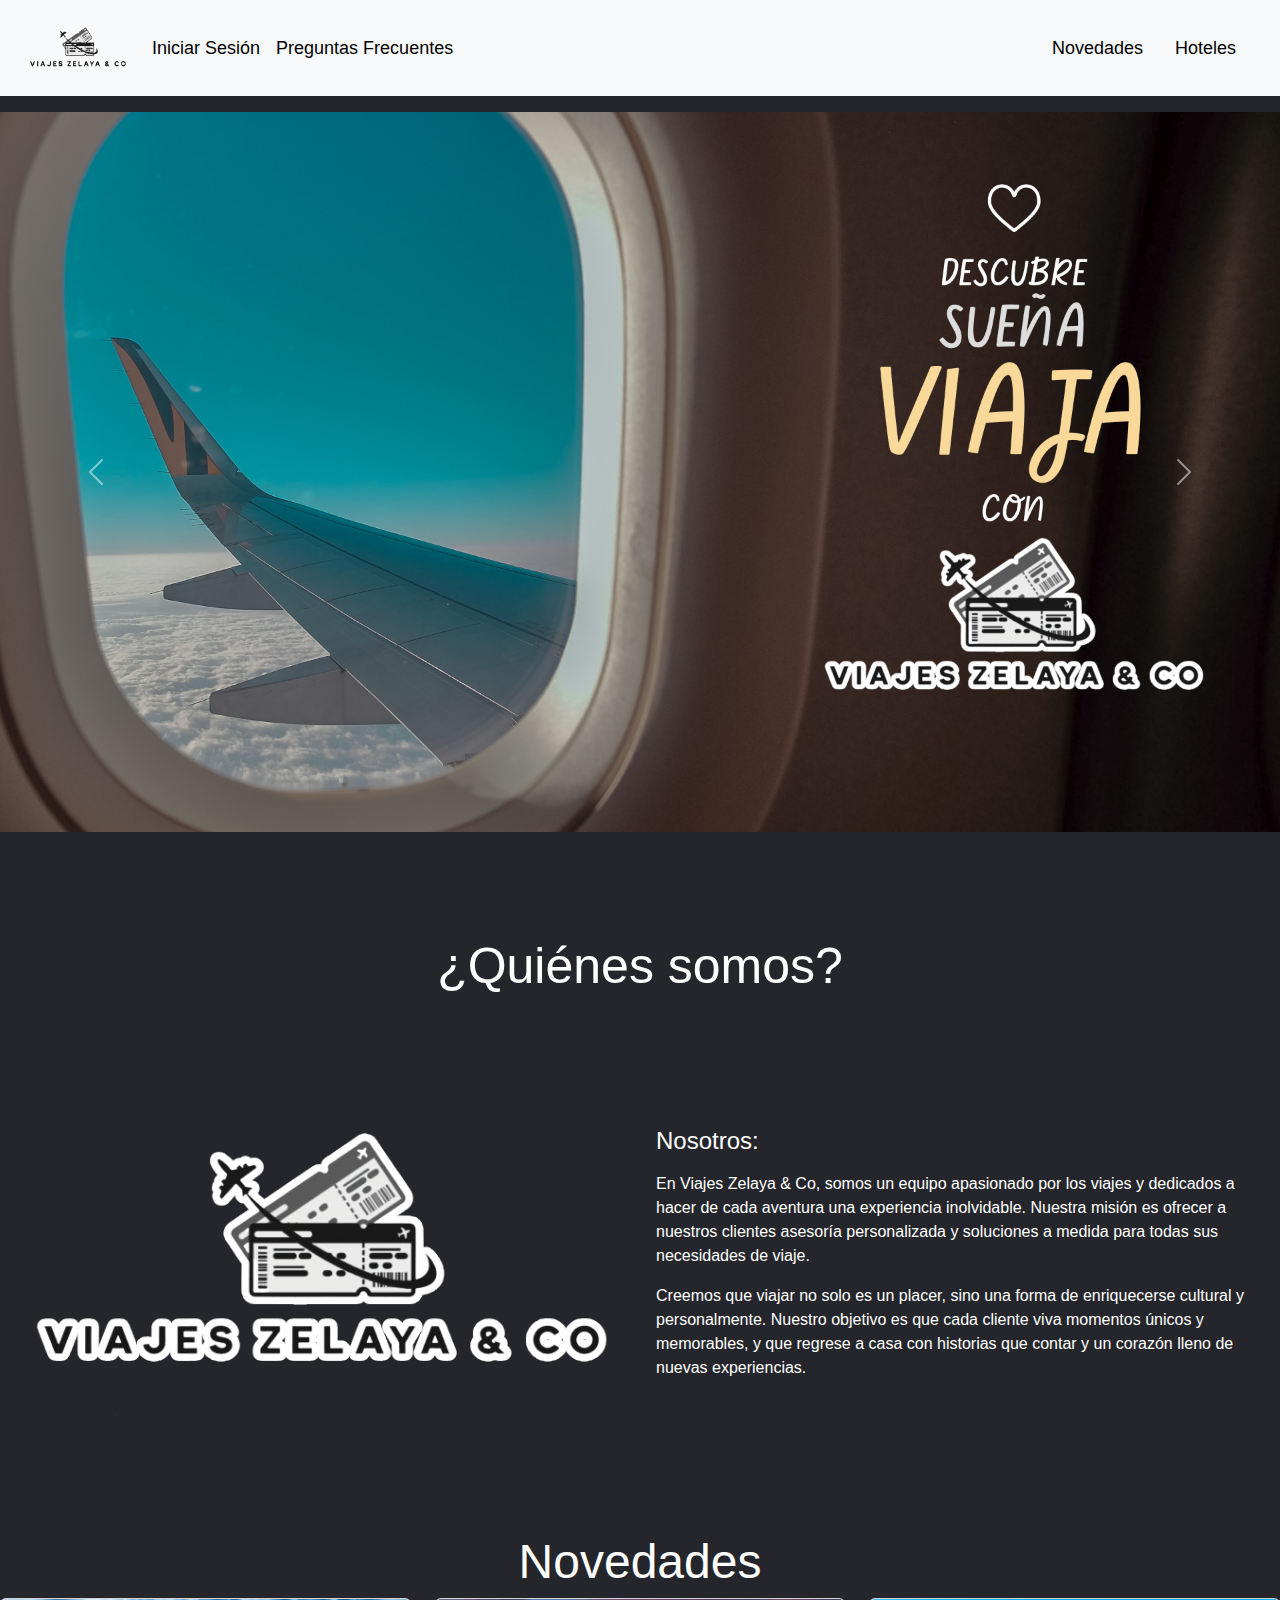
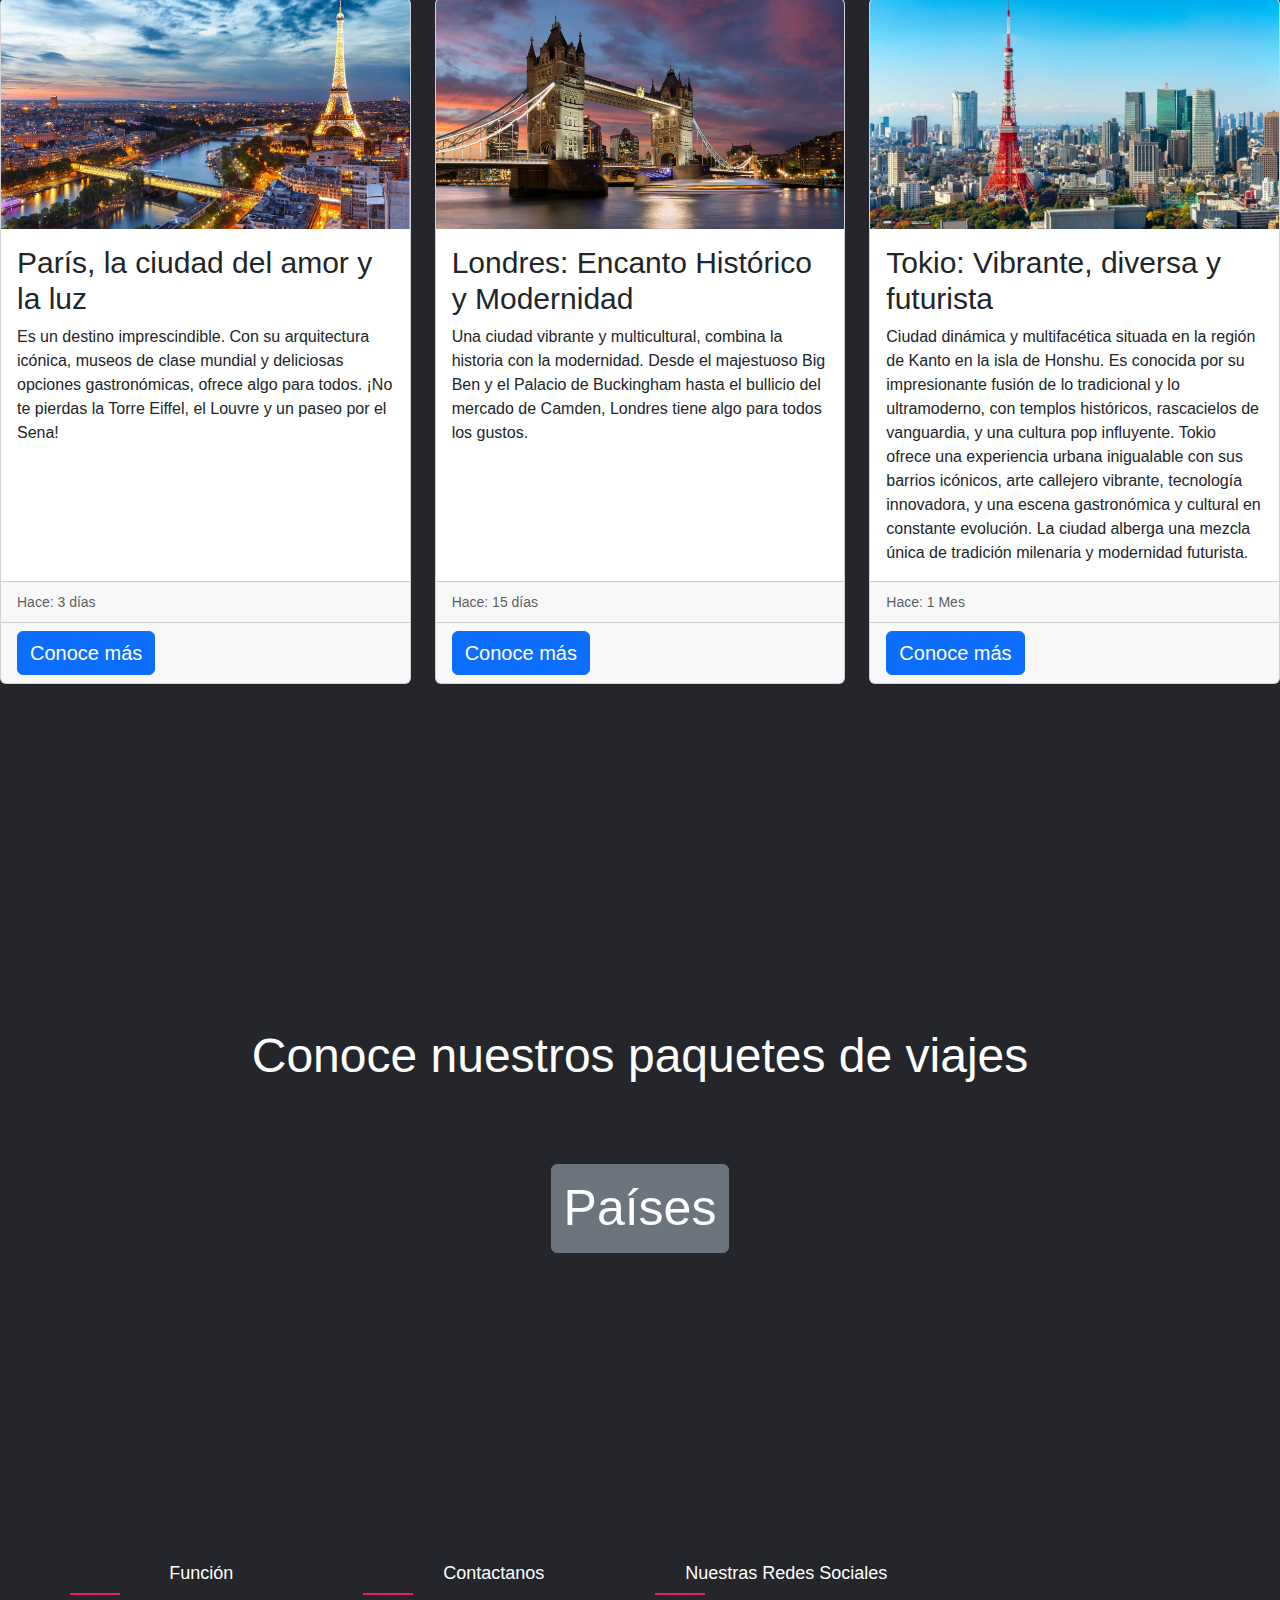
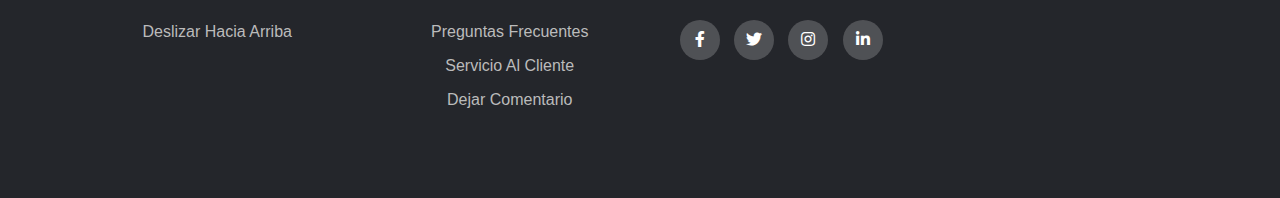
<file: index.html>
<!doctype html>
<html lang="en">

<head>
    <meta charset="utf-8">
    <meta name="viewport" content="width=device-width, initial-scale=1">
    <title>Página Principal</title>
    <link href="https://cdn.jsdelivr.net/npm/bootstrap@5.3.3/dist/css/bootstrap.min.css" rel="stylesheet"
        integrity="sha384-QWTKZyjpPEjISv5WaRU9OFeRpok6YctnYmDr5pNlyT2bRjXh0JMhjY6hW+ALEwIH" crossorigin="anonymous">
    <link rel="stylesheet" href="styles/styleindex.css">
    <link rel="stylesheet" type="text/css"
        href="https://cdnjs.cloudflare.com/ajax/libs/font-awesome/5.15.1/css/all.min.css">
    <link rel="shortcut icon" href="assets/icono/casa.ico" />
</head>

<body>
    <!-- Navbar -->
    <nav id="navbar-example2" class="navbar navbar-expand-lg navbar-custom bg-body-tertiary px-3 mb-3">
        <div class="container-fluid">
            <a class="navbar-brand" href="index.html"><img src="assets/logoayco.png" alt="Logo"
                    height="70px" width="100px"></a>
            <button class="navbar-toggler" type="button" data-bs-toggle="collapse"
                data-bs-target="#navbarSupportedContent" aria-controls="navbarSupportedContent" aria-expanded="false"
                aria-label="Toggle navigation">
                <span class="navbar-toggler-icon"></span>
            </button>
            <div class="collapse navbar-collapse" id="navbarSupportedContent">
                <ul class="navbar-nav me-auto mb-2 mb-lg-0">
                    <li class="nav-item">
                        <a class="nav-link active" aria-current="page"
                            href="formulario.html">Iniciar Sesión</a>
                    </li>
                    <li class="nav-item">
                        <a class="nav-link active" aria-current="page"
                            href="preguntas.html">Preguntas Frecuentes</a>
                    </li>
                </ul>
            </div>
            <ul class="nav nav-pills">
                <li class="nav-item">
                    <a class="nav-link" href="#noticias-section">Novedades</a>
                </li>
                <li class="nav-item">
                    <a class="nav-link" href="eleccion.html">Hoteles</a>
                </li>
            </ul>
        </div>
    </nav>

    <!-- Carousel -->
    <div id="carouselExampleAutoplaying" class="carousel slide" data-bs-ride="carousel" data-bs-interval="3000">
        <div class="carousel-inner">
            <div class="carousel-item active">
                <img src="assets/Descubre.png" class="d-block w-100" alt="...">
            </div>
            <div class="carousel-item">
                <img src="assets/PCMC.png" class="d-block w-100" alt="...">
            </div>
            <div class="carousel-item">
                <a href="https://lamochilaalhombro.com/que-ver-en-londres-en-3-dias/">
                    <img src="assets/Portada-Facebook.png" class="d-block w-100" alt="...">
                </a>
            </div>
        </div>
        <button class="carousel-control-prev" type="button" data-bs-target="#carouselExampleAutoplaying"
            data-bs-slide="prev">
            <span class="carousel-control-prev-icon" aria-hidden="true"></span>
            <span class="visually-hidden">Previous</span>
        </button>
        <button class="carousel-control-next" type="button" data-bs-target="#carouselExampleAutoplaying"
            data-bs-slide="next">
            <span class="carousel-control-next-icon" aria-hidden="true"></span>
            <span class="visually-hidden">Next</span>
        </button>
    </div>
    <br>
    <br>
    <br>

    <section class="container-fluid bg-color-azul p-3" id="nosotros">

        <h4 class="text-white text-center p-3">
            <div class="Quienes">¿Quiénes somos? </div>
        </h4>

        <hr class="hrblanco">

        <div class="row  align-items-center">
            <div class="col-12 col-lg-6">
                <img src="assets/logoayco - copia.png" class="img-fluid p-3" alt="nosotros">
            </div>
            <div class="col-12 col-lg-6 text-white p-3">
                <h4 class="my-3">
                    Nosotros:
                </h4>
                <p>
                    En Viajes Zelaya & Co, somos un equipo apasionado por los viajes y dedicados a hacer de cada
                    aventura una experiencia inolvidable. Nuestra misión es ofrecer a nuestros clientes asesoría
                    personalizada y soluciones a medida para todas sus necesidades de viaje.
                </p>

                <p>
                    Creemos que viajar no solo es un placer, sino una forma de enriquecerse cultural y personalmente.
                    Nuestro objetivo es que cada cliente viva momentos únicos y memorables, y que regrese a casa con
                    historias que contar y un corazón lleno de nuevas experiencias.
                </p>

            </div>
        </div>
    </section>

    <!-- Mensaje en pantalla-Novedades -->
    <center>
        <div id="noticias-section">
            <br><br>
            <p1>Novedades</p1>
        </div>
    </center>


    <!-- Cards de ciudades -->
    <div class="row row-cols-1 row-cols-md-3 g-4">
        <div class="col">
            <div class="card h-100">
                <img src="assets/paris.png" class="card-img-top" alt="...">
                <div class="card-body">
                    <h5 class="card-title">París, la ciudad del amor y la luz</h5>
                    <p class="card-text">Es un destino imprescindible. Con su arquitectura icónica, museos de clase
                        mundial y deliciosas opciones gastronómicas, ofrece algo para todos. ¡No te pierdas la Torre
                        Eiffel, el Louvre y un paseo por el Sena!</p>
                </div>
                <div class="card-footer">
                    <small class="text-body-secondary">Hace: 3 días</small>
                </div>
                <div class="card-footer">
                    <a href="https://parisjetaime.com/spa/" class="btn btn-primary">Conoce más</a>
                </div>
            </div>
        </div>

        <div class="col">
            <div class="card h-100">
                <img src="assets/londres.png" class="card-img-top" alt="...">
                <div class="card-body">
                    <h5 class="card-title">Londres: Encanto Histórico y Modernidad</h5>
                    <p class="card-text">Una ciudad vibrante y multicultural, combina la historia con la modernidad.
                        Desde el majestuoso Big Ben y el Palacio de Buckingham hasta el bullicio del mercado de Camden,
                        Londres tiene algo para todos los gustos.</p>
                </div>
                <div class="card-footer">
                    <small class="text-body-secondary">Hace: 15 días</small>
                </div>
                <div class="card-footer">
                    <a href="https://www.visitlondon.com/es" class="btn btn-primary">Conoce más</a>
                </div>
            </div>
        </div>

        <div class="col">
            <div class="card h-100">
                <img src="assets/japon.png" class="card-img-top" alt="...">
                <div class="card-body">
                    <h5 class="card-title">Tokio: Vibrante, diversa y futurista</h5>
                    <p class="card-text">Ciudad dinámica y multifacética situada en la región de Kanto en la isla de
                        Honshu. Es conocida por su impresionante fusión de lo tradicional y lo ultramoderno, con templos
                        históricos, rascacielos de vanguardia, y una cultura pop influyente. Tokio ofrece una
                        experiencia urbana inigualable con sus barrios icónicos, arte callejero vibrante, tecnología
                        innovadora, y una escena gastronómica y cultural en constante evolución. La ciudad alberga una
                        mezcla única de tradición milenaria y modernidad futurista.</p>
                </div>
                <div class="card-footer">
                    <small class="text-body-secondary">Hace: 1 Mes</small>
                </div>
                <div class="card-footer">
                    <a href="https://www.gotokyo.org/es/plan/tokyo-outline/index.html" class="btn btn-primary">Conoce más</a>
                </div>
            </div>
        </div>
    </div>

    <br><br><br><br><br><br><br>

    <!-- Mensaje en pantalla-Hoteles -->
    <div id="hoteles-section"></div>
    <br><br><br><br><br><br><br>
    <center>
        <p1></p1>
    </center>
    <center>


        <center>
            <p1>Conoce nuestros paquetes de viajes</p1>
            <br><br>
            <br><br>
            <a class="btn btn-secondary custom-button2" href="eleccion.html"
                role="button">Países</a>
        </center>

<br><br><br><br><br><br><br><br><br><br>

    <!-- Footer -->
    <footer class="footer">
        <div class="container">
            <div class="row">
                <div class="footer-col">
                    <h4>Función</h4>
                    <ul>
                        <li><a href="#">Deslizar hacia Arriba</a></li>
                    </ul>
                </div>
                <div class="footer-col">
                    <h4>Contactanos</h4>
                    <ul>
                        <li><a href="preguntas.html">Preguntas Frecuentes</a></li>
                        <li><a href="salcliente.html">Servicio al Cliente</a></li>
                        <li><a href="comentario.html">Dejar comentario</a></li>
                    </ul>
                </div>
                <div class="footer-col">
                    <h4>Nuestras Redes Sociales</h4>
                    <div class="social-links">
                        <a href="https://www.facebook.com/?locale=es_LA"><i class="fab fa-facebook-f"></i></a>
                        <a href="https://x.com/?lang=es"><i class="fab fa-twitter"></i></a>
                        <a href="https://www.instagram.com/"><i class="fab fa-instagram"></i></a>
                        <a href="https://es.linkedin.com/"><i class="fab fa-linkedin-in"></i></a>
                    </div>
                </div>
            </div>
        </div>
    </footer>

    <script src="https://cdn.jsdelivr.net/npm/bootstrap@5.3.3/dist/js/bootstrap.bundle.min.js"
        integrity="sha384-YvpcrYf0tY3lHB60NNkmXc5s9fDVZLESaAA55NDzOxhy9GkcIdslK1eN7N6jIeHz"
        crossorigin="anonymous"></script>
</body>

</html>
</file>
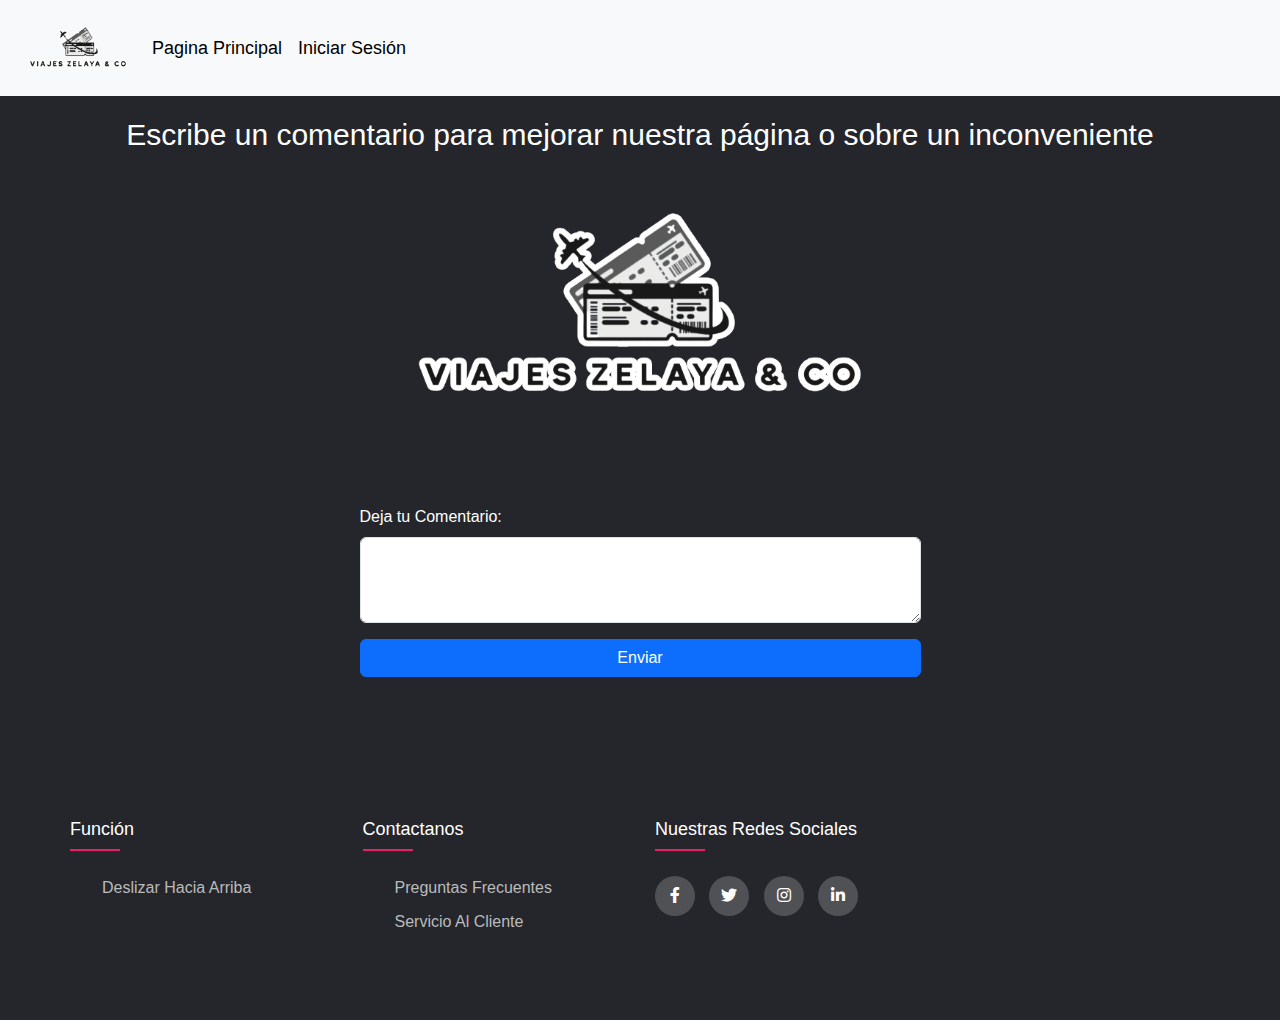
<file: comentario.html>
<!DOCTYPE html>
<html lang="en">

<head>
    <meta charset="UTF-8">
    <meta name="viewport" content="width=device-width, initial-scale=1.0">
    <title>Comentarios</title>
    <link href="https://cdn.jsdelivr.net/npm/bootstrap@5.3.0-alpha1/dist/css/bootstrap.min.css" rel="stylesheet">
    <link rel="stylesheet" href="styles/stylecomentario.css">
    <link rel="stylesheet" type="text/css"
        href="https://cdnjs.cloudflare.com/ajax/libs/font-awesome/5.15.1/css/all.min.css">
    <link rel="shortcut icon" href="assets/icono/comentario.ico" />
</head>

<body>
    <!-- Navbar -->
    <nav id="navbar-example2" class="navbar navbar-expand-lg navbar-custom bg-body-tertiary px-3 mb-3">
        <div class="container-fluid">
            <a class="navbar-brand" href="index.html"><img src="assets/logoayco.png" alt="Logo"
                    height="70px" width="100px"></a>
            <button class="navbar-toggler" type="button" data-bs-toggle="collapse"
                data-bs-target="#navbarSupportedContent" aria-controls="navbarSupportedContent" aria-expanded="false"
                aria-label="Toggle navigation">
                <span class="navbar-toggler-icon"></span>
            </button>
            <div class="collapse navbar-collapse" id="navbarSupportedContent">
                <ul class="navbar-nav me-auto mb-2 mb-lg-0">
                    <li class="nav-item">
                        <a class="nav-link active" aria-current="page" href="index.html">Pagina
                            Principal</a>
                    </li>
                    <li class="nav-item">
                        <a class="nav-link active" aria-current="page"
                            href="formulario.html">Iniciar Sesión</a>
                    </li>
                </ul>
            </div>
            <ul class="nav nav-pills">
            </ul>
        </div>
    </nav>

    <!-- Mensaje en Pantalla -->
    <center>
        <p2>Escribe un comentario para mejorar nuestra página o sobre un inconveniente</p2>
        <br>
        <img src="assets/logoayco.png" alt="" width="450px" height="300px">
    </center>

    <!-- Form -->
    <div class="container mt-5">
        <div class="row">
            <div class="col-md-6 offset-md-3">
                <form action="comentariof.html" method="get">
                    <div class="col-12">
                        <label for="message" class="form-label">Deja tu Comentario: <span
                                class="text-danger"></span></label>
                        <textarea class="form-control" id="message" name="message" rows="3" required></textarea>
                    </div>
                    <div class="col-12 mt-3">
                        <div class="d-grid">
                            <button class="btn btn-primary" type="submit">Enviar</button>
                        </div>
                    </div>
                </form>
            </div>
        </div>
    </div>
    <br><br><br>

    <!-- Footer -->
    <footer class="footer">
        <div class="container">
            <div class="row">
                <div class="footer-col">
                    <h4>Función</h4>
                    <ul>
                        <li><a href="#">Deslizar hacia Arriba</a></li>
                    </ul>
                </div>
                <div class="footer-col">
                    <h4>Contactanos</h4>
                    <ul>
                        <li><a href="preguntas.html">Preguntas Frecuentes</a></li>
                        <li><a href="contactanos.html">Servicio al Cliente</a></li>
                    </ul>
                </div>
                <div class="footer-col">
                    <h4>Nuestras redes Sociales</h4>
                    <div class="social-links">
                        <a href="https://www.facebook.com/?locale=es_LA"><i class="fab fa-facebook-f"></i></a>
                        <a href="https://x.com/?lang=es"><i class="fab fa-twitter"></i></a>
                        <a href="https://www.instagram.com/"><i class="fab fa-instagram"></i></a>
                        <a href="https://es.linkedin.com/"><i class="fab fa-linkedin-in"></i></a>
                    </div>
                </div>
            </div>
        </div>
    </footer>

    <script src="https://cdn.jsdelivr.net/npm/bootstrap@5.3.0-alpha1/dist/js/bootstrap.bundle.min.js"></script>
</body>

</html>
</file>
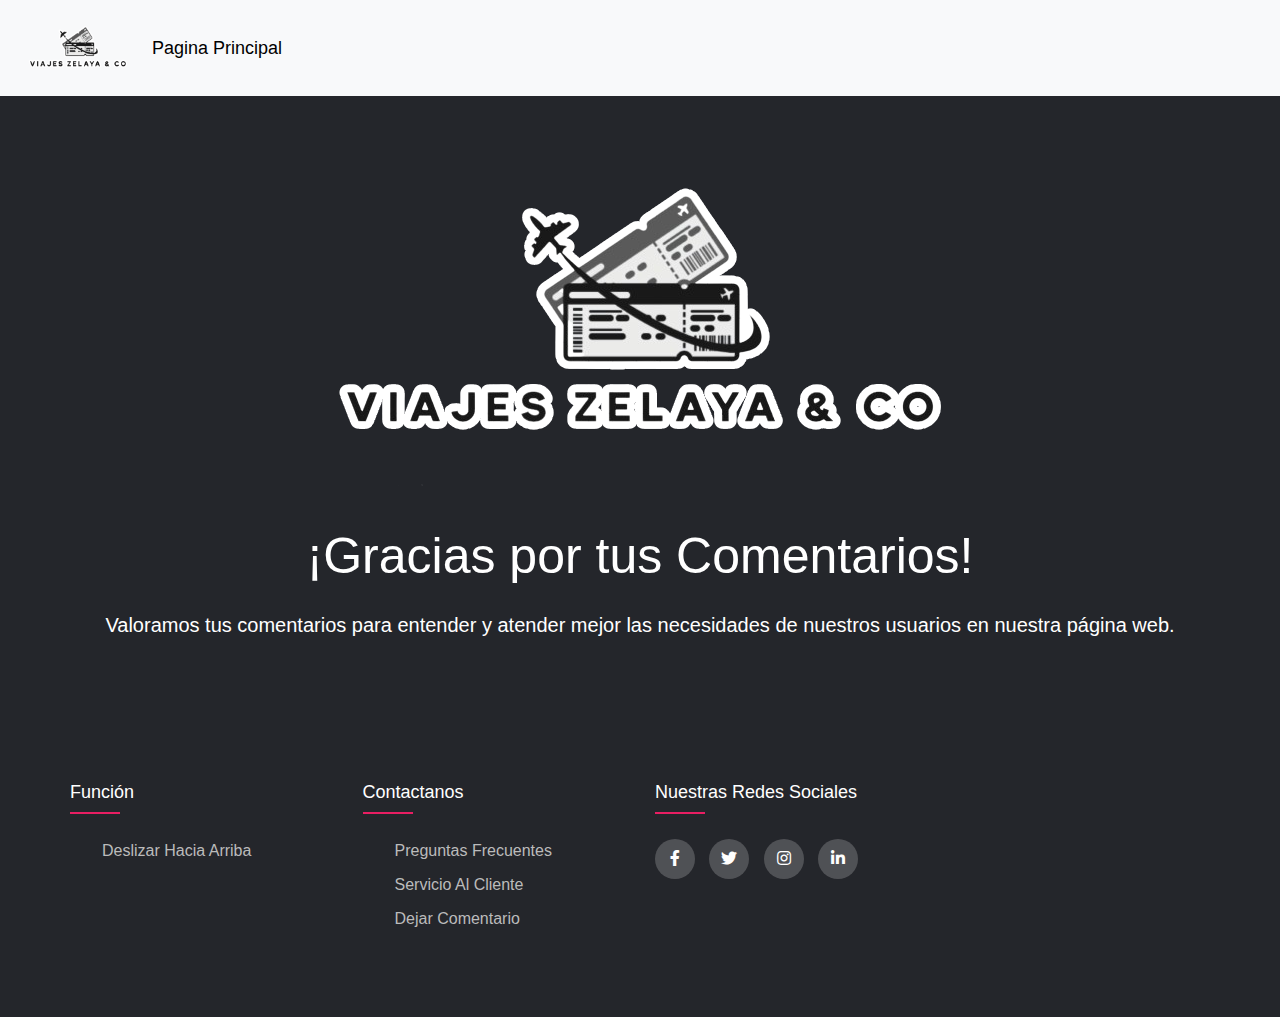
<file: comentariof.html>
<!DOCTYPE html>
<html lang="en">

<head>
    <meta charset="UTF-8">
    <meta name="viewport" content="width=device-width, initial-scale=1.0">
    <title>Gracias por tus Comentarios</title>
    <link href="https://cdn.jsdelivr.net/npm/bootstrap@5.3.0-alpha1/dist/css/bootstrap.min.css" rel="stylesheet">
    <link rel="stylesheet" href="styles/stylecomentariof.css">
    <link rel="stylesheet" type="text/css"
        href="https://cdnjs.cloudflare.com/ajax/libs/font-awesome/5.15.1/css/all.min.css">
    <link rel="shortcut icon" href="assets/icono/comentario.ico" />
</head>

<body>
    <!-- Navbar -->
    <nav id="navbar-example2" class="navbar navbar-expand-lg navbar-custom bg-body-tertiary px-3 mb-3">
        <div class="container-fluid">
            <a class="navbar-brand" href="index.html"><img src="assets/logoayco.png" alt="Logo"
                    height="70px" width="100px"></a>
            <button class="navbar-toggler" type="button" data-bs-toggle="collapse"
                data-bs-target="#navbarSupportedContent" aria-controls="navbarSupportedContent" aria-expanded="false"
                aria-label="Toggle navigation">
                <span class="navbar-toggler-icon"></span>
            </button>
            <div class="collapse navbar-collapse" id="navbarSupportedContent">
                <ul class="navbar-nav me-auto mb-2 mb-lg-0">
                    <li class="nav-item">
                        <a class="nav-link active" aria-current="page" href="index.html">Pagina
                            Principal</a>
                    </li>
                </ul>
            </div>
            <ul class="nav nav-pills">
            </ul>
        </div>
    </nav>
    <!-- Mensaje en pantalla -->
    <center>
        <img src="assets/logoayco.png" alt="">
    </center>
    <center>
        <p>¡Gracias por tus Comentarios!</p>
    </center>

    <center>
        <p2>Valoramos tus comentarios para entender y atender mejor las necesidades de nuestros usuarios en nuestra
            página web.</p2>
    </center>
    <br><br><br>

    <!-- Footer -->
    <footer class="footer">
        <div class="container">
            <div class="row">
                <div class="footer-col">
                    <h4>Función</h4>
                    <ul>
                        <li><a href="#">Deslizar hacia Arriba</a></li>
                    </ul>
                </div>
                <div class="footer-col">
                    <h4>Contactanos</h4>
                    <ul>
                        <li><a href="preguntas.html">Preguntas Frecuentes</a></li>
                        <li><a href="contactanos.html">Servicio al Cliente</a></li>
                        <li><a href="comentario.html">Dejar comentario</a></li>
                    </ul>
                </div>
                <div class="footer-col">
                    <h4>Nuestras Redes Sociales</h4>
                    <div class="social-links">
                        <a href="https://www.facebook.com/?locale=es_LA"><i class="fab fa-facebook-f"></i></a>
                        <a href="https://x.com/?lang=es"><i class="fab fa-twitter"></i></a>
                        <a href="https://www.instagram.com/"><i class="fab fa-instagram"></i></a>
                        <a href="https://es.linkedin.com/"><i class="fab fa-linkedin-in"></i></a>
                    </div>
                </div>
            </div>
        </div>
    </footer>

    <script src="https://cdn.jsdelivr.net/npm/bootstrap@5.3.0-alpha1/dist/js/bootstrap.bundle.min.js"></script>
</body>

</html>
</file>
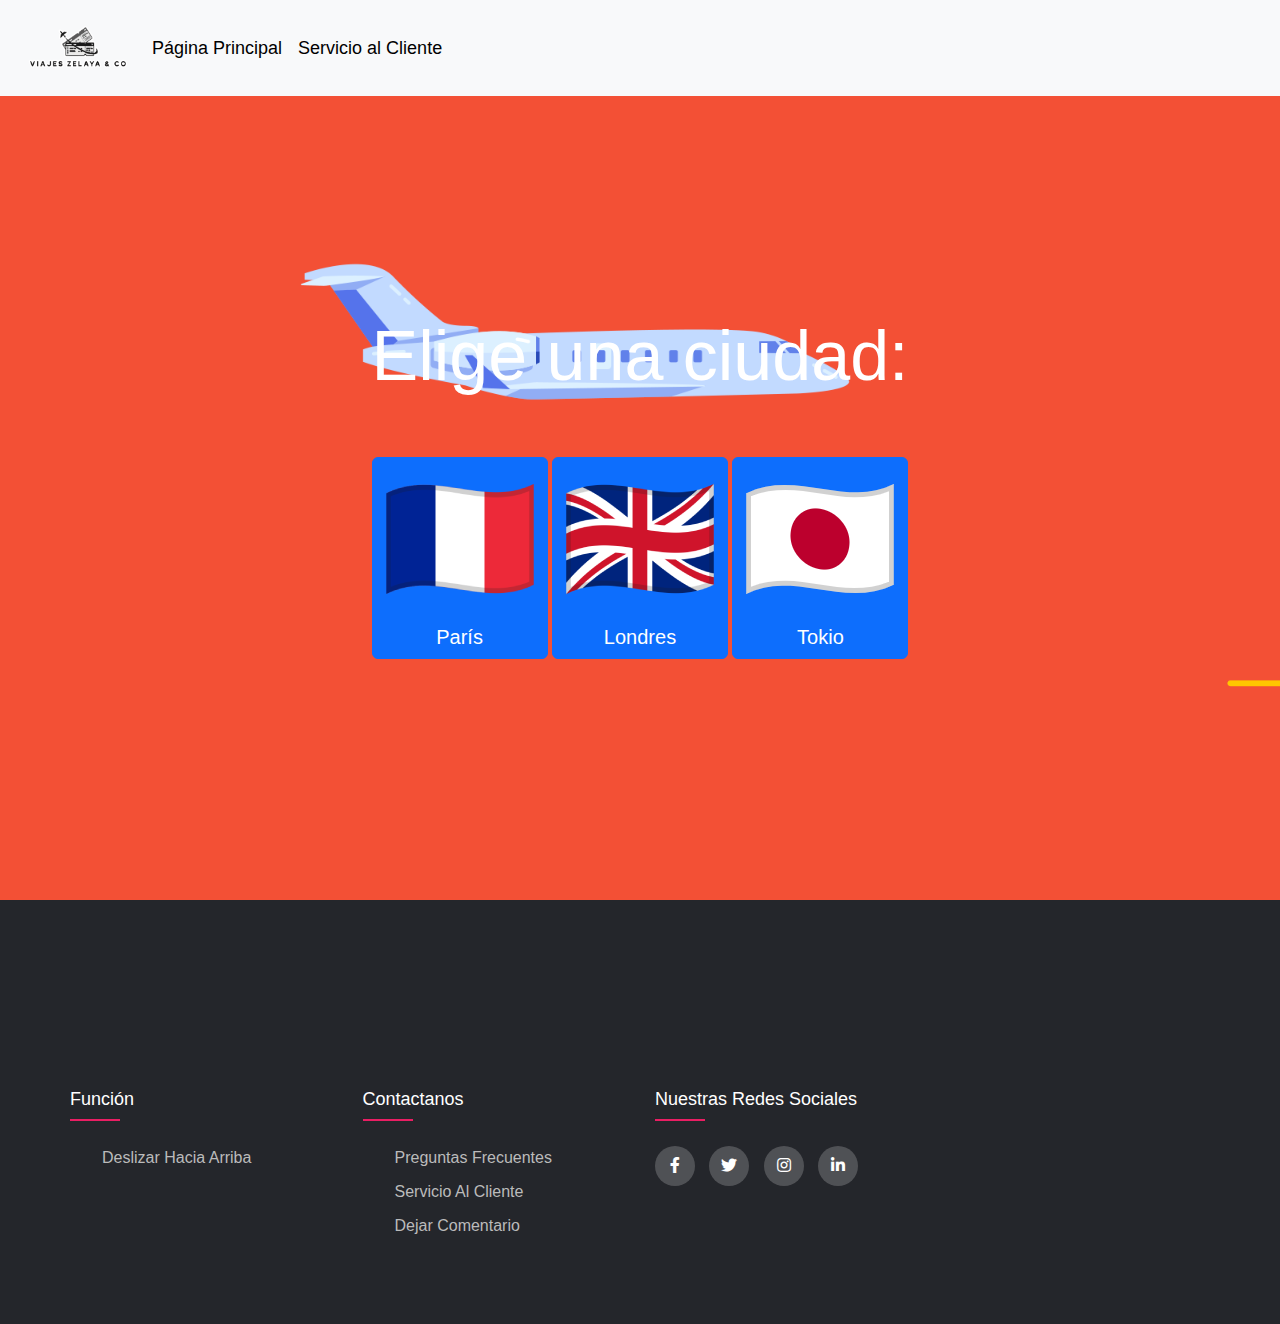
<file: eleccion.html>
<!doctype html>
<html lang="en">

<head>
    <meta charset="utf-8">
    <meta name="viewport" content="width=device-width, initial-scale=1">
    <title>Selección</title>
    <link href="https://cdn.jsdelivr.net/npm/bootstrap@5.3.3/dist/css/bootstrap.min.css" rel="stylesheet"
        integrity="sha384-QWTKZyjpPEjISv5WaRU9OFeRpok6YctnYmDr5pNlyT2bRjXh0JMhjY6hW+ALEwIH" crossorigin="anonymous">
    <link rel="stylesheet" href="styles/eleccion.css">
    <link rel="stylesheet" type="text/css"
        href="https://cdnjs.cloudflare.com/ajax/libs/font-awesome/5.15.1/css/all.min.css">
    <link rel="shortcut icon" href="assets/icono/mano.ico" />
</head>

<body>
    <!-- Navbar -->
    <nav id="navbar-example2" class="navbar navbar-expand-lg navbar-custom bg-body-tertiary px-3 mb-3">
        <div class="container-fluid">
            <a class="navbar-brand" href="index.html"><img src="assets/logoayco.png" alt="Logo"
                    height="70px" width="100px"></a>
            <button class="navbar-toggler" type="button" data-bs-toggle="collapse"
                data-bs-target="#navbarSupportedContent" aria-controls="navbarSupportedContent" aria-expanded="false"
                aria-label="Toggle navigation">
                <span class="navbar-toggler-icon"></span>
            </button>
            <div class="collapse navbar-collapse" id="navbarSupportedContent">
                <ul class="navbar-nav me-auto mb-2 mb-lg-0">
                    <li class="nav-item">
                        <a class="nav-link active" aria-current="page"
                            href="index.html">Página Principal</a>
                    </li>
                    <li class="nav-item">
                        <a class="nav-link active" aria-current="page"
                            href="salcliente.html">Servicio al Cliente</a>
                    </li>
                </ul>
            </div>
            
        </div>
    </nav>
<br><br><br><br><br><br><br><br>
    <center>
    <center>
        <p5>Elige una ciudad:</p5>
    </center>
    <br>
    <br>
    <!-- Botones de hoteles -->
    <a class="btn btn-primary" href="francia.html" role="button">
        <img src="assets/banderas/francia (1).png" alt="">
        <div class="mt-2">París</div>
    </a>
    <a class="btn btn-primary" href="londres.html" role="button">
        <img src="assets/banderas/reino.png" alt="">
        <div class="mt-2">Londres</div>
    </a>
    <a class="btn btn-primary" href="japon.html" role="button">
        <img src="assets/banderas/japon.png" alt="">
        <div class="mt-2">Tokio</div>
    </a>
</center>
<br><br><br><br><br><br><br><br><br><br><br><br><br><br><br>

    
    <!-- Footer -->
    <footer class="footer">
        <div class="container">
            <div class="row">
                <div class="footer-col">
                    <h4>Función</h4>
                    <ul>
                        <li><a href="#">Deslizar hacia Arriba</a></li>
                    </ul>
                </div>
                <div class="footer-col">
                    <h4>Contactanos</h4>
                    <ul>
                        <li><a href="preguntas.html">Preguntas Frecuentes</a></li>
                        <li><a href="salcliente.html">Servicio al Cliente</a></li>
                        <li><a href="comentario.html">Dejar comentario</a></li>
                    </ul>
                </div>
                <div class="footer-col">
                    <h4>Nuestras Redes Sociales</h4>
                    <div class="social-links">
                        <a href="https://www.facebook.com/?locale=es_LA"><i class="fab fa-facebook-f"></i></a>
                        <a href="https://x.com/?lang=es"><i class="fab fa-twitter"></i></a>
                        <a href="https://www.instagram.com/"><i class="fab fa-instagram"></i></a>
                        <a href="https://es.linkedin.com/"><i class="fab fa-linkedin-in"></i></a>
                    </div>
                </div>
            </div>
        </div>
    </footer>

    <script src="https://cdn.jsdelivr.net/npm/bootstrap@5.3.3/dist/js/bootstrap.bundle.min.js"
        integrity="sha384-YvpcrYf0tY3lHB60NNkmXc5s9fDVZLESaAA55NDzOxhy9GkcIdslK1eN7N6jIeHz"
        crossorigin="anonymous"></script>
</body>

</html>
</file>
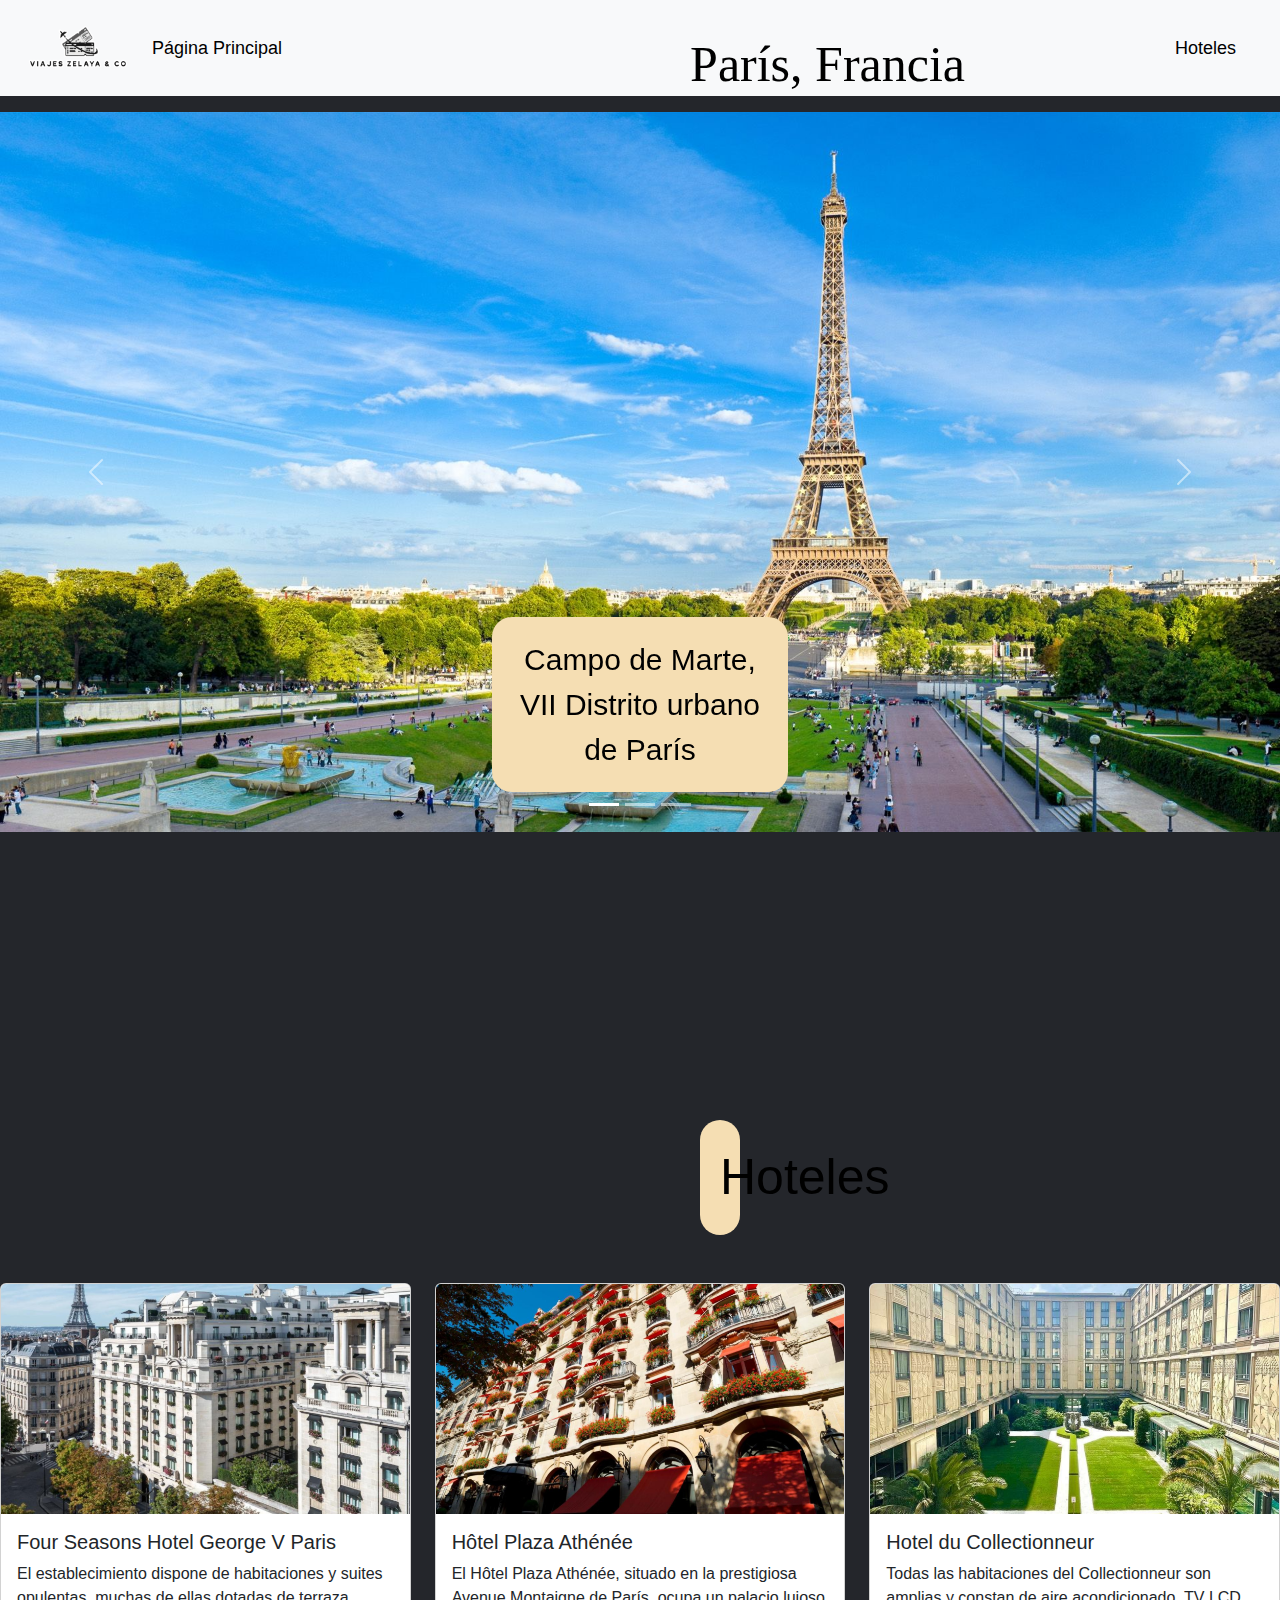
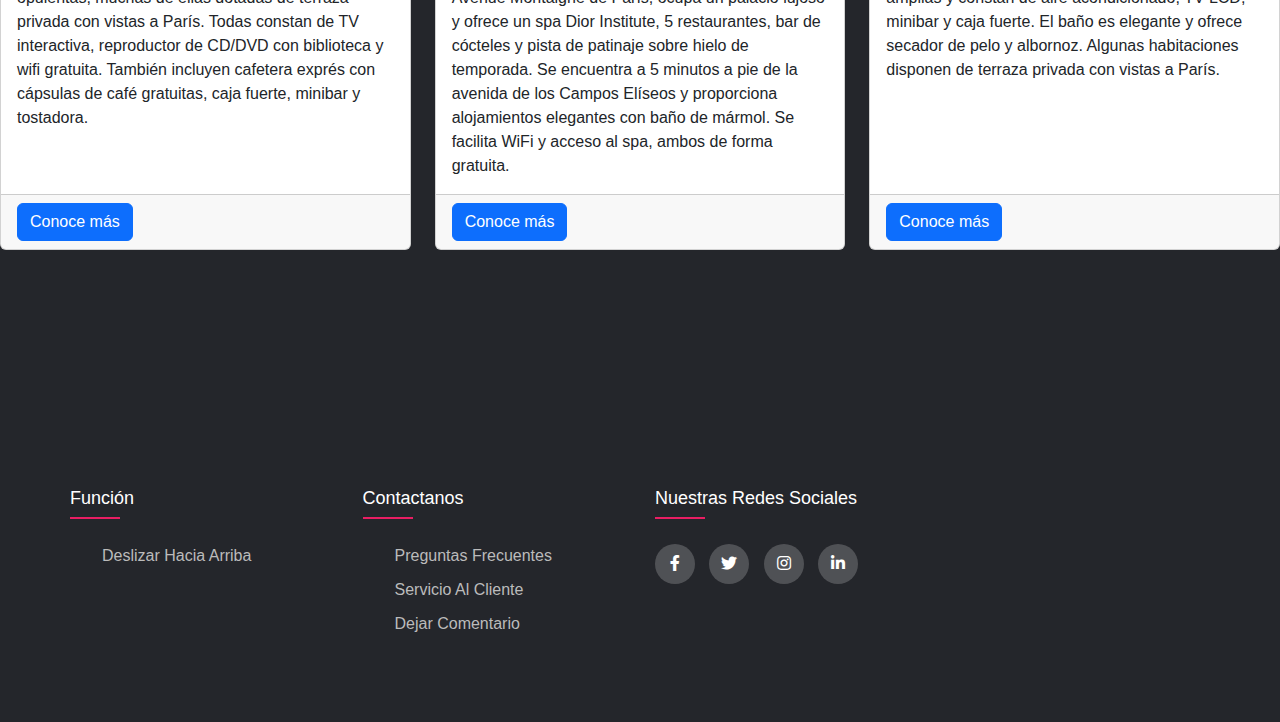
<file: francia.html>
<!DOCTYPE html>
<html lang="en">

<head>
    <meta charset="UTF-8">
    <meta name="viewport" content="width=device-width, initial-scale=1.0">
    <title>Francia</title>
    <link href="https://cdn.jsdelivr.net/npm/bootstrap@5.3.0-alpha1/dist/css/bootstrap.min.css" rel="stylesheet">
    <link rel="stylesheet" type="text/css"
        href="https://cdnjs.cloudflare.com/ajax/libs/font-awesome/5.15.1/css/all.min.css">
    <link rel="stylesheet" href="styles/francia.css">
    <link rel="shortcut icon" href="assets/icono/francia.ico" />
</head>

<body>
    <!-- Navbar -->
    <nav id="navbar-example2" class="navbar navbar-expand-lg navbar-custom bg-body-tertiary px-3 mb-3">
        <div class="container-fluid">
            <a class="navbar-brand" href="index.html"><img src="assets/logoayco.png" alt="Logo"
                    height="70px" width="100px"></a>
            <button class="navbar-toggler" type="button" data-bs-toggle="collapse"
                data-bs-target="#navbarSupportedContent" aria-controls="navbarSupportedContent" aria-expanded="false"
                aria-label="Toggle navigation">
                <span class="navbar-toggler-icon"></span>
            </button>
            <div class="collapse navbar-collapse" id="navbarSupportedContent">
                <ul class="navbar-nav me-auto mb-2 mb-lg-0">
                    <li class="nav-item">
                        <a class="nav-link active" aria-current="page"
                            href="index.html">Página Principal</a>
                    </li>
                    <li class="nav-item">
                        <div class="titulodepagina">París, Francia</div>
                    </li>
                </ul>
            </div>
            <ul class="nav nav-pills">
                <li class="nav-item">
                    <a class="nav-link" href="#hoteles-section">Hoteles</a>
                </li>
            </ul>
        </div>
    </nav>

    <!--carroussel-->

    <div id="carouselExampleCaptions" class="carousel slide" data-bs-ride="carousel" data-bs-interval="3000">
        <div class="carousel-indicators">
            <button type="button" data-bs-target="#carouselExampleCaptions" data-bs-slide-to="0" class="active"
                aria-current="true" aria-label="Slide 1"></button>
            <button type="button" data-bs-target="#carouselExampleCaptions" data-bs-slide-to="1"
                aria-label="Slide 2"></button>
            <button type="button" data-bs-target="#carouselExampleCaptions" data-bs-slide-to="2"
                aria-label="Slide 3"></button>
        </div>
        <div class="carousel-inner">
            <div class="carousel-item active">
                <img src="assets/Cuidades/Paris/2a39c38d075c9f6727784b481694df38.png" class="d-block w-100" alt="...">
                <div class="carousel-caption d-none d-md-block">
                    <div class="eiffel">Torre Eiffel</div>
                    <br>
                    <div class="desc">Campo de Marte, VII Distrito urbano de París </div>
                </div>
            </div>
            <div class="carousel-item">
                <img src="assets/Cuidades/Paris/arco.png" class="d-block w-100" alt="...">
                <div class="carousel-caption d-none d-md-block">
                    <div class="triunfo">Arco de Triunfo de París</div>
                    <br>
                    <div class="desc">Extremo oeste de la avenida de los Campos Elíseos</div>
                </div>
            </div>
            <div class="carousel-item">
                <img src="assets/Cuidades/Paris/outside-the-louvre-museum-in-par.png" class="d-block w-100" alt="...">
                <div class="carousel-caption d-none d-md-block">
                    <div class="museo">Museo del Louvre</div>
                    <br>
                    <div class="desc">Palais Royal, Musée du Louvre, 75001 Paris 75001</div>
                </div>
            </div>
        </div>
        <button class="carousel-control-prev" type="button" data-bs-target="#carouselExampleCaptions"
            data-bs-slide="prev">
            <span class="carousel-control-prev-icon" aria-hidden="true"></span>
            <span class="visually-hidden">Previous</span>
        </button>
        <button class="carousel-control-next" type="button" data-bs-target="#carouselExampleCaptions"
            data-bs-slide="next">
            <span class="carousel-control-next-icon" aria-hidden="true"></span>
            <span class="visually-hidden">Next</span>
        </button>
    </div>
    <br><br><br><br><br><br><br><br><br><br><br><br>
    <div id="hoteles-section"></div>
    <center>
    <div class="titulo">Hoteles</div>
    </center>
    <br><br>
    <!--Cards de Hoteles-->
    <div class="row row-cols-1 row-cols-md-3 g-4">
        <div class="col">
            <div class="card h-100">
                <img src="assets/Hoteles/Francia/fourseasons.png" class="card-img-top"
                    alt="...">
                <div class="card-body">
                    <h5 class="card-title">Four Seasons Hotel George V Paris</h5>
                    <p class="card-text">El establecimiento dispone de habitaciones y suites opulentas, muchas de
                        ellas dotadas de terraza privada con vistas a París. Todas constan de TV interactiva,
                        reproductor de CD/DVD con biblioteca y wifi gratuita. También incluyen cafetera exprés con
                        cápsulas de café gratuitas, caja fuerte, minibar y tostadora.
                </div>
                <div class="card-footer">
                    <a href="https://www.booking.com/hotel/fr/four-seasons-george-v-paris.es.html"
                        class="btn btn-primary">Conoce más</a>
                </div>
            </div>
        </div>
        <div class="col">
            <div class="card h-100">
                <img src="assets/Hoteles/Francia/athenee.png" class="card-img-top"
                    alt="...">
                <div class="card-body">
                    <h5 class="card-title">Hôtel Plaza Athénée</h5>
                    <p class="card-text">El Hôtel Plaza Athénée, situado en la prestigiosa Avenue Montaigne de
                        París, ocupa un palacio lujoso y ofrece un spa Dior Institute, 5 restaurantes, bar de
                        cócteles y pista de patinaje sobre hielo de temporada. Se encuentra a 5 minutos a pie de la
                        avenida de los Campos Elíseos y proporciona alojamientos elegantes con baño de mármol. Se
                        facilita WiFi y acceso al spa, ambos de forma gratuita.</p>
                </div>
                <div class="card-footer">
                    <a href="https://www.booking.com/hotel/fr/ha-tel-plaza-atha-c-na-c-e-paris.es.html?aid=311839&label=ha-tel-plaza-atha-c-na-c-e-paris-7X4V_U4vQLXObHlEd1O1KwS266321656749%3Apl%3Ata%3Ap1%3Ap2%3Aac%3Aap%3Aneg%3Afi%3Atikwd-33576942%3Alp9069972%3Ali%3Adec%3Adm%3Appccp%3DUmFuZG9tSVYkc2RlIyh9YROH_CMrg4mpqkQY4n9ah3E&sid=a6bc9b4a6a568d334303e0b8b44a1a51&dest_id=-1456928;dest_type=city;dist=0;group_adults=2;group_children=0;hapos=1;hpos=1;no_rooms=1;req_adults=2;req_children=0;room1=A%2CA;sb_price_type=total;sr_order=popularity;srepoch=1717822976;srpvid=bd9a237ac6310012;type=total;ucfs=1&"
                        class="btn btn-primary">Conoce más</a>
                </div>
            </div>
        </div>
        <div class="col">
            <div class="card h-100">
                <img src="assets/Hoteles/Francia/collectionneur.png" class="card-img-top"
                    alt="...">
                <div class="card-body">
                    <h5 class="card-title">Hotel du Collectionneur</h5>
                    <p class="card-text">Todas las habitaciones del Collectionneur son amplias y constan de aire
                        acondicionado, TV LCD, minibar y caja fuerte. El baño es elegante y ofrece secador de pelo y
                        albornoz. Algunas habitaciones disponen de terraza privada con vistas a París.</p>
                </div>
                <div class="card-footer">
                    <a href="https://www.booking.com/hotel/fr/collectionneur.es.html?aid=311839&label=ha-tel-plaza-atha-c-na-c-e-paris-7X4V_U4vQLXObHlEd1O1KwS266321656749%3Apl%3Ata%3Ap1%3Ap2%3Aac%3Aap%3Aneg%3Afi%3Atikwd-33576942%3Alp9069972%3Ali%3Adec%3Adm%3Appccp%3DUmFuZG9tSVYkc2RlIyh9YROH_CMrg4mpqkQY4n9ah3E&sid=a6bc9b4a6a568d334303e0b8b44a1a51&dest_id=-1456928;dest_type=city;dist=0;group_adults=2;group_children=0;hapos=2;hpos=2;no_rooms=1;req_adults=2;req_children=0;room1=A%2CA;sb_price_type=total;sr_order=class;srepoch=1717823234;srpvid=bd9a237ac6310012;type=total;ucfs=1&"
                        class="btn btn-primary">Conoce más</a>
                </div>
            </div>
        </div>
    </div>
<br><br><br><br><br><br><br>
    <!-- Footer -->
    <footer class="footer">
        <div class="container">
            <div class="row">
                <div class="footer-col">
                    <h4>Función</h4>
                    <ul>
                        <li><a href="#">Deslizar hacia Arriba</a></li>
                    </ul>
                </div>
                <div class="footer-col">
                    <h4>Contactanos</h4>
                    <ul>
                        <li><a href="preguntas.html">Preguntas Frecuentes</a></li>
                        <li><a href="salcliente.html">Servicio al Cliente</a></li>
                        <li><a href="comentario.html">Dejar comentario</a></li>
                    </ul>
                </div>
                <div class="footer-col">
                    <h4>Nuestras Redes Sociales</h4>
                    <div class="social-links">
                        <a href="https://www.facebook.com/?locale=es_LA"><i class="fab fa-facebook-f"></i></a>
                        <a href="https://x.com/?lang=es"><i class="fab fa-twitter"></i></a>
                        <a href="https://www.instagram.com/"><i class="fab fa-instagram"></i></a>
                        <a href="https://es.linkedin.com/"><i class="fab fa-linkedin-in"></i></a>
                    </div>
                </div>
            </div>
        </div>
    </footer>

    <script src="https://cdn.jsdelivr.net/npm/bootstrap@5.3.3/dist/js/bootstrap.bundle.min.js"
        integrity="sha384-YvpcrYf0tY3lHB60NNkmXc5s9fDVZLESaAA55NDzOxhy9GkcIdslK1eN7N6jIeHz"
        crossorigin="anonymous"></script>

</body>

</html>
</file>
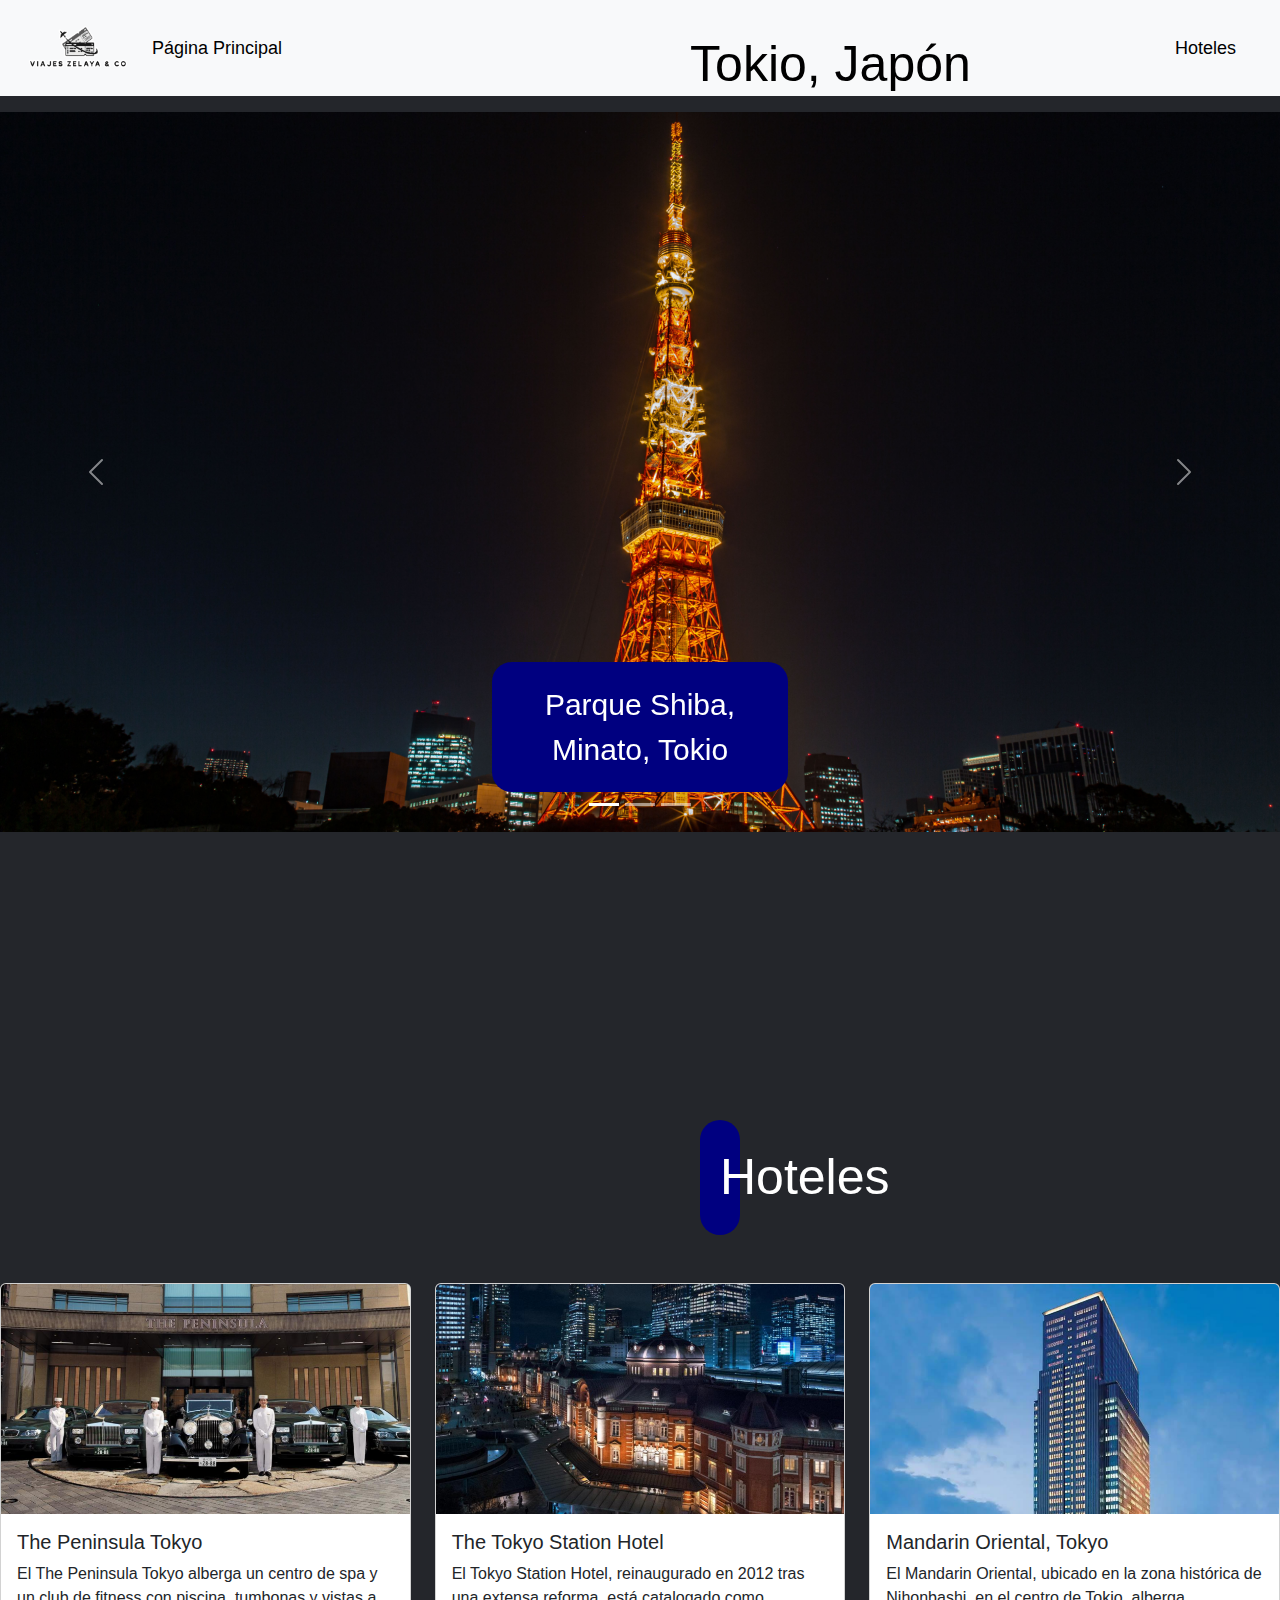
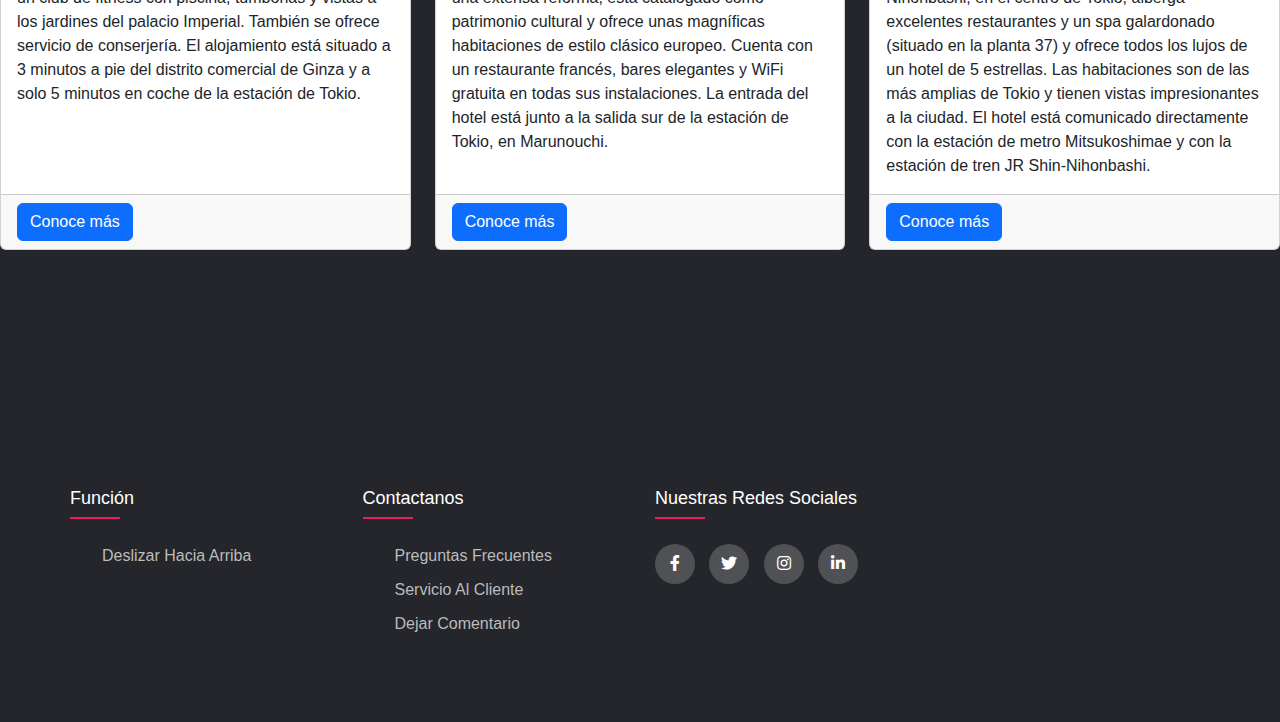
<file: japon.html>
<!DOCTYPE html>
<html lang="en">

<head>
    <meta charset="UTF-8">
    <meta name="viewport" content="width=device-width, initial-scale=1.0">
    <title>Japón</title>
    <link href="https://cdn.jsdelivr.net/npm/bootstrap@5.3.0-alpha1/dist/css/bootstrap.min.css" rel="stylesheet">
    <link rel="stylesheet" type="text/css"
        href="https://cdnjs.cloudflare.com/ajax/libs/font-awesome/5.15.1/css/all.min.css">
    <link rel="stylesheet" href="styles/japon.css">
    <link rel="shortcut icon" href="assets/icono/japon.ico" />
</head>

<body>
    <!-- Navbar -->
    <nav id="navbar-example2" class="navbar navbar-expand-lg navbar-custom bg-body-tertiary px-3 mb-3">
        <div class="container-fluid">
            <a class="navbar-brand" href="index.html"><img src="assets/logoayco.png" alt="Logo"
                    height="70px" width="100px"></a>
            <button class="navbar-toggler" type="button" data-bs-toggle="collapse"
                data-bs-target="#navbarSupportedContent" aria-controls="navbarSupportedContent" aria-expanded="false"
                aria-label="Toggle navigation">
                <span class="navbar-toggler-icon"></span>
            </button>
            <div class="collapse navbar-collapse" id="navbarSupportedContent">
                <ul class="navbar-nav me-auto mb-2 mb-lg-0">
                    <li class="nav-item">
                        <a class="nav-link active" aria-current="page" href="index.html">Página
                            Principal</a>
                    </li>
                    <li class="nav-item">
                        <div class="titulodepagina">Tokio, Japón</div>
                    </li>
                </ul>
            </div>
            <ul class="nav nav-pills">
                <li class="nav-item">
                    <a class="nav-link" href="#hoteles-section">Hoteles</a>
                </li>
            </ul>
        </div>
    </nav>

    <!--carroussel-->

    <div id="carouselExampleCaptions" class="carousel slide" data-bs-ride="carousel" data-bs-interval="3000">
        <div class="carousel-indicators">
            <button type="button" data-bs-target="#carouselExampleCaptions" data-bs-slide-to="0" class="active"
                aria-current="true" aria-label="Slide 1"></button>
            <button type="button" data-bs-target="#carouselExampleCaptions" data-bs-slide-to="1"
                aria-label="Slide 2"></button>
            <button type="button" data-bs-target="#carouselExampleCaptions" data-bs-slide-to="2"
                aria-label="Slide 3"></button>
        </div>
        <div class="carousel-inner">
            <div class="carousel-item active">
                <img src="assets/Cuidades/Japon/torre.png" class="d-block w-100" alt="...">
                <div class="carousel-caption d-none d-md-block">
                    <div class="ben">Torre de Tokio</div>
                    <br>
                    <div class="desc">Parque Shiba, Minato, Tokio</div>
                </div>
            </div>
            <div class="carousel-item">
                <img src="assets/Cuidades/Japon/tempgri.png" class="d-block w-100" alt="...">
                <div class="carousel-caption d-none d-md-block">
                    <div class="buck">Palacio Imperial de Tokio</div>
                    <br>
                    <div class="desc">Distrito de Chiyoda</div>
                </div>
            </div>
            <div class="carousel-item">
                <img src="assets/Cuidades/Japon/tempro.png" class="d-block w-100" alt="...">
                <div class="carousel-caption d-none d-md-block">
                    <div class="torre">Sensō-ji</div>
                    <br>
                    <div class="desc">Asakusa, Tokio</div>
                </div>
            </div>
        </div>
        <button class="carousel-control-prev" type="button" data-bs-target="#carouselExampleCaptions"
            data-bs-slide="prev">
            <span class="carousel-control-prev-icon" aria-hidden="true"></span>
            <span class="visually-hidden">Previous</span>
        </button>
        <button class="carousel-control-next" type="button" data-bs-target="#carouselExampleCaptions"
            data-bs-slide="next">
            <span class="carousel-control-next-icon" aria-hidden="true"></span>
            <span class="visually-hidden">Next</span>
        </button>
    </div>
    <br><br><br><br><br><br><br><br><br><br><br><br>
    <div id="hoteles-section"></div>
    <center>
        <div class="titulo">Hoteles</div>
    </center>
    <br><br>
    <!--Cards de Hoteles-->
    <div class="row row-cols-1 row-cols-md-3 g-4">
        <div class="col">
            <div class="card h-100">
                <img src="assets/Hoteles/japon/peni.png" class="card-img-top" alt="...">
                <div class="card-body">
                    <h5 class="card-title">The Peninsula Tokyo</h5>
                    <p class="card-text">El The Peninsula Tokyo alberga un centro de spa y un club de fitness con
                        piscina, tumbonas y vistas a los jardines del palacio Imperial. También se ofrece servicio de
                        conserjería. El alojamiento está situado a 3 minutos a pie del distrito comercial de Ginza y a
                        solo 5 minutos en coche de la estación de Tokio.
                </div>
                <div class="card-footer">
                    <a href="https://www.booking.com/hotel/jp/the-peninsula-tokyo.es.html?aid=356980&label=gog235jc-1FCAsodUIQcGFyay1oeWF0dC10b2t5b0gKWANoZIgBAZgBCrgBF8gBDNgBAegBAfgBAogCAagCA7gCk66TtAbAAgHSAiRmNmYyMzJjMS1iOTAzLTRiZmMtOGQ2ZS0zZjkyNTBiNGQ5NDLYAgXgAgE&sid=a6bc9b4a6a568d334303e0b8b44a1a51&dest_id=-246227;dest_type=city;dist=0;group_adults=2;group_children=0;hapos=1;hpos=1;no_rooms=1;req_adults=2;req_children=0;room1=A%2CA;sb_price_type=total;sr_order=popularity;srepoch=1719981864;srpvid=55c5214a4c6600ab;type=total;ucfs=1&"
                        class="btn btn-primary">Conoce más</a>
                </div>
            </div>
        </div>
        <div class="col">
            <div class="card h-100">
                <img src="assets/Hoteles/japon/station.png" class="card-img-top" alt="...">
                <div class="card-body">
                    <h5 class="card-title">The Tokyo Station Hotel</h5>
                    <p class="card-text">El Tokyo Station Hotel, reinaugurado en 2012 tras una extensa reforma, está
                        catalogado como patrimonio cultural y ofrece unas magníficas habitaciones de estilo clásico
                        europeo. Cuenta con un restaurante francés, bares elegantes y WiFi gratuita en todas sus
                        instalaciones. La entrada del hotel está junto a la salida sur de la estación de Tokio, en
                        Marunouchi.</p>
                </div>
                <div class="card-footer">
                    <a href="https://www.booking.com/hotel/jp/tokyo-station.es.html?aid=356980&label=gog235jc-1FCAsodUIQcGFyay1oeWF0dC10b2t5b0gKWANoZIgBAZgBCrgBF8gBDNgBAegBAfgBAogCAagCA7gCk66TtAbAAgHSAiRmNmYyMzJjMS1iOTAzLTRiZmMtOGQ2ZS0zZjkyNTBiNGQ5NDLYAgXgAgE&sid=a6bc9b4a6a568d334303e0b8b44a1a51&dest_id=-246227;dest_type=city;dist=0;group_adults=2;group_children=0;hapos=4;hpos=4;no_rooms=1;req_adults=2;req_children=0;room1=A%2CA;sb_price_type=total;sr_order=popularity;srepoch=1719981883;srpvid=55c5214a4c6600ab;type=total;ucfs=1&"
                        class="btn btn-primary">Conoce más</a>
                </div>
            </div>
        </div>
        <div class="col">
            <div class="card h-100">
                <img src="assets/Hoteles/japon/torrota.png" class="card-img-top" alt="...">
                <div class="card-body">
                    <h5 class="card-title">Mandarin Oriental, Tokyo</h5>
                    <p class="card-text">El Mandarin Oriental, ubicado en la zona histórica de Nihonbashi, en el centro
                        de Tokio, alberga excelentes restaurantes y un spa galardonado (situado en la planta 37) y
                        ofrece todos los lujos de un hotel de 5 estrellas. Las habitaciones son de las más amplias de
                        Tokio y tienen vistas impresionantes a la ciudad. El hotel está comunicado directamente con la
                        estación de metro Mitsukoshimae y con la estación de tren JR Shin-Nihonbashi.</p>
                </div>
                <div class="card-footer">
                    <a href="https://www.booking.com/hotel/jp/mandarin-oriental-tokyo.es.html?aid=356980&label=gog235jc-1FCAsodUIQcGFyay1oeWF0dC10b2t5b0gKWANoZIgBAZgBCrgBF8gBDNgBAegBAfgBAogCAagCA7gCk66TtAbAAgHSAiRmNmYyMzJjMS1iOTAzLTRiZmMtOGQ2ZS0zZjkyNTBiNGQ5NDLYAgXgAgE&sid=a6bc9b4a6a568d334303e0b8b44a1a51&dest_id=-246227;dest_type=city;dist=0;group_adults=2;group_children=0;hapos=2;hpos=2;no_rooms=1;req_adults=2;req_children=0;room1=A%2CA;sb_price_type=total;sr_order=popularity;srepoch=1719981875;srpvid=55c5214a4c6600ab;type=total;ucfs=1&"
                        class="btn btn-primary">Conoce más</a>
                </div>
            </div>
        </div>
    </div>
    <br><br><br><br><br><br><br>
    <!-- Footer -->
    <footer class="footer">
        <div class="container">
            <div class="row">
                <div class="footer-col">
                    <h4>Función</h4>
                    <ul>
                        <li><a href="#">Deslizar hacia Arriba</a></li>
                    </ul>
                </div>
                <div class="footer-col">
                    <h4>Contactanos</h4>
                    <ul>
                        <li><a href="preguntas.html">Preguntas Frecuentes</a></li>
                        <li><a href="salcliente.html">Servicio al Cliente</a></li>
                        <li><a href="comentario.html">Dejar comentario</a></li>
                    </ul>
                </div>
                <div class="footer-col">
                    <h4>Nuestras Redes Sociales</h4>
                    <div class="social-links">
                        <a href="https://www.facebook.com/?locale=es_LA"><i class="fab fa-facebook-f"></i></a>
                        <a href="https://x.com/?lang=es"><i class="fab fa-twitter"></i></a>
                        <a href="https://www.instagram.com/"><i class="fab fa-instagram"></i></a>
                        <a href="https://es.linkedin.com/"><i class="fab fa-linkedin-in"></i></a>
                    </div>
                </div>
            </div>
        </div>
    </footer>
    <script src="https://cdn.jsdelivr.net/npm/bootstrap@5.3.3/dist/js/bootstrap.bundle.min.js"
        integrity="sha384-YvpcrYf0tY3lHB60NNkmXc5s9fDVZLESaAA55NDzOxhy9GkcIdslK1eN7N6jIeHz"
        crossorigin="anonymous"></script>

</body>

</html>
</file>
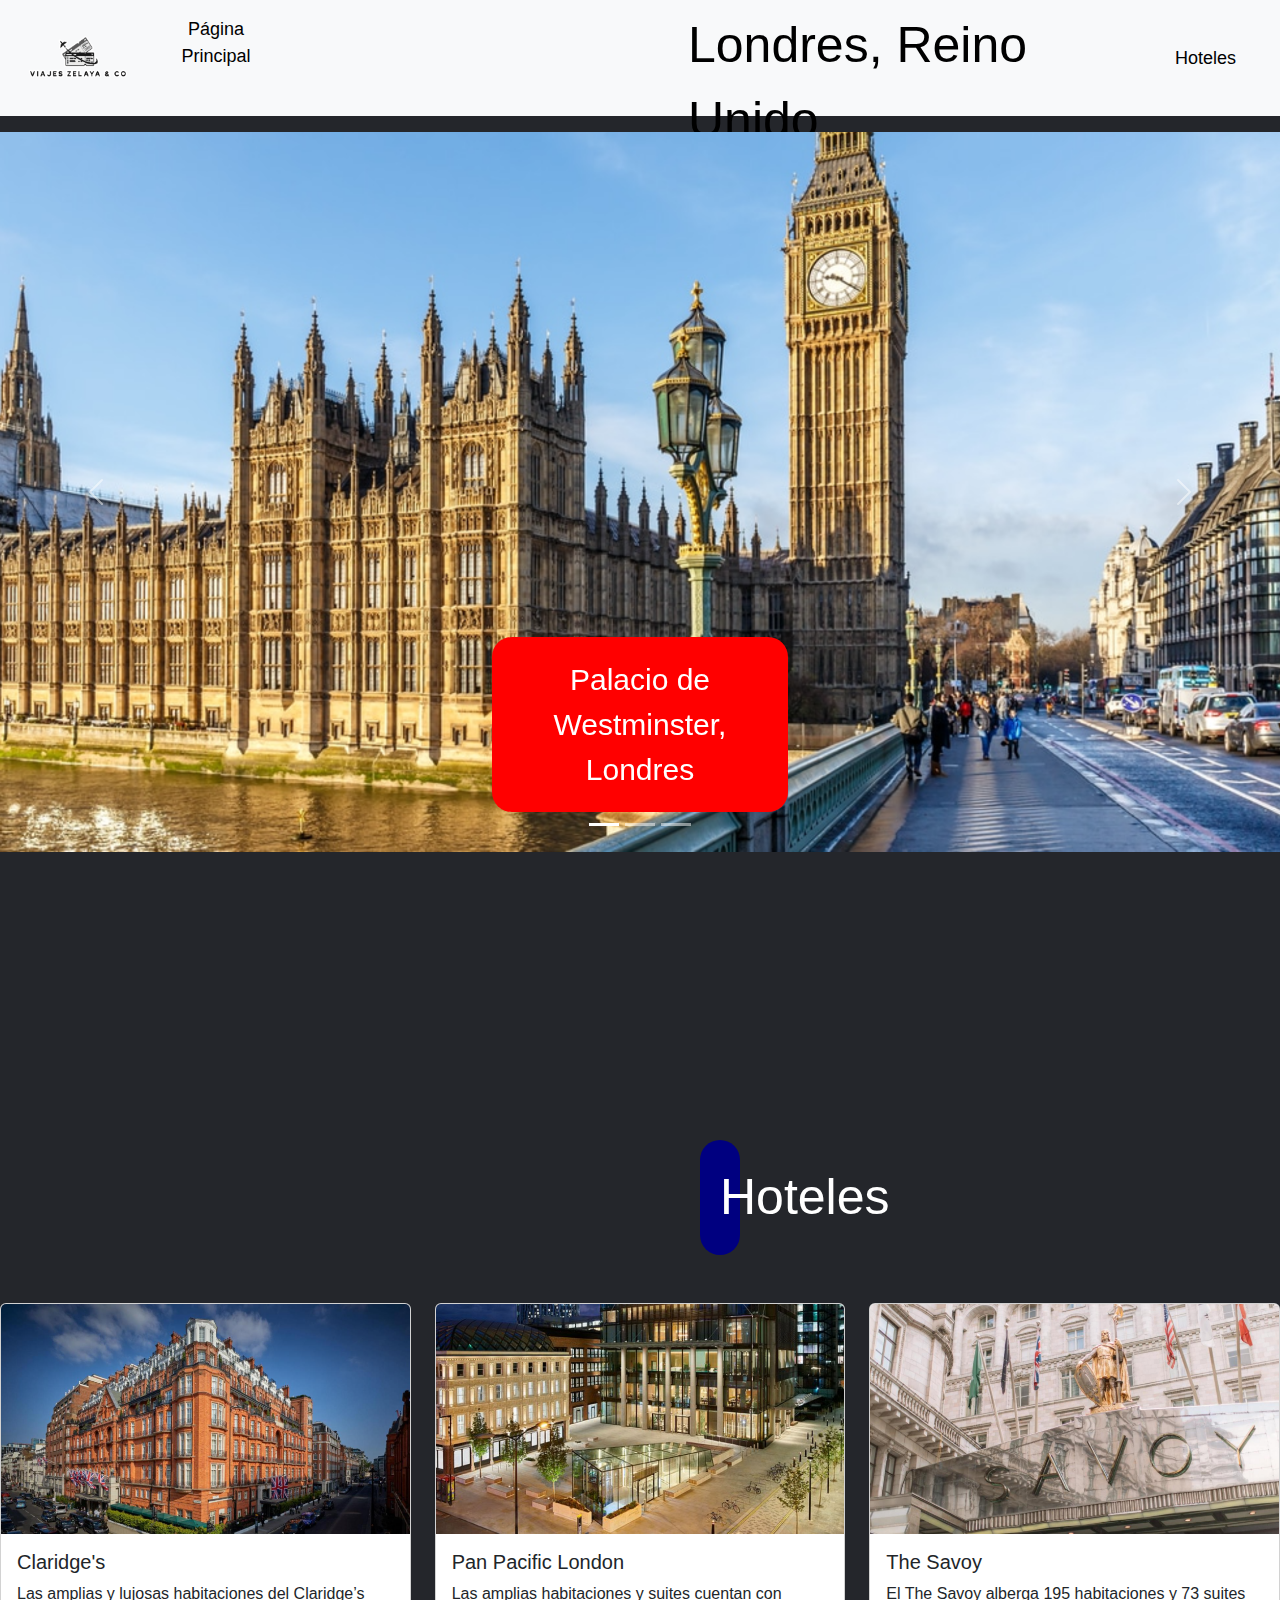
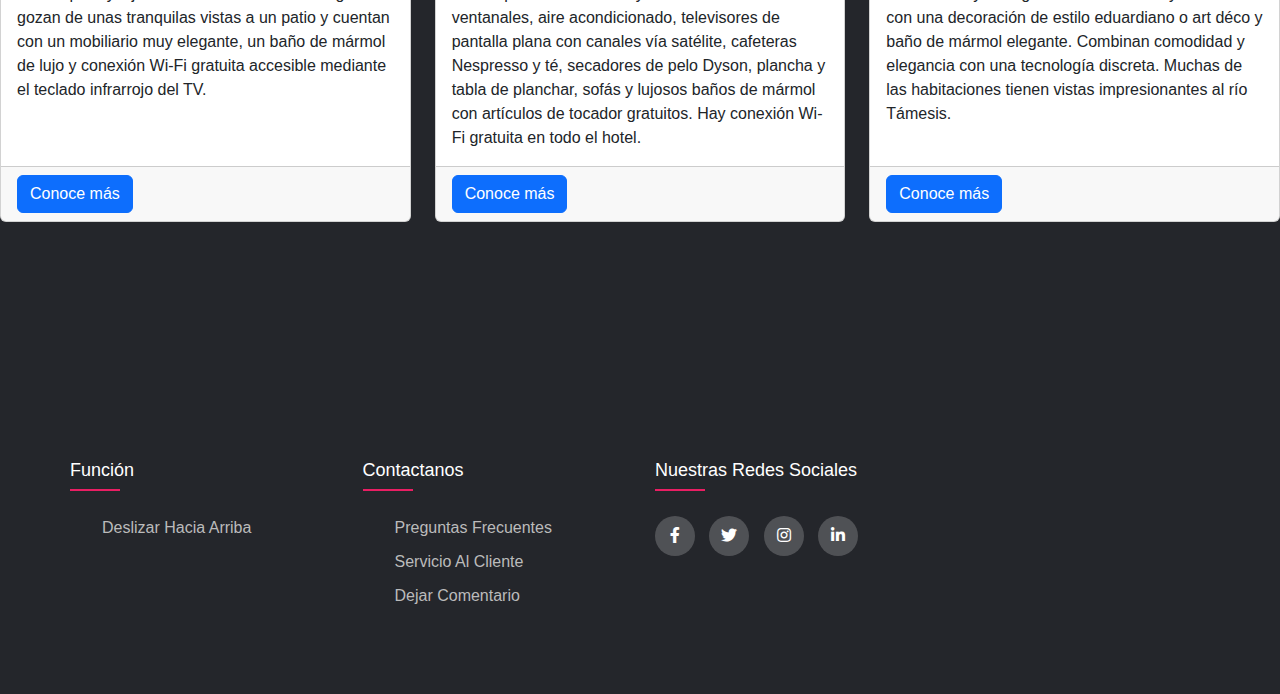
<file: londres.html>
<!DOCTYPE html>
<html lang="en">

<head>
    <meta charset="UTF-8">
    <meta name="viewport" content="width=device-width, initial-scale=1.0">
    <title>Londres</title>
    <link href="https://cdn.jsdelivr.net/npm/bootstrap@5.3.0-alpha1/dist/css/bootstrap.min.css" rel="stylesheet">
    <link rel="stylesheet" type="text/css"
        href="https://cdnjs.cloudflare.com/ajax/libs/font-awesome/5.15.1/css/all.min.css">
    <link rel="stylesheet" href="styles/londres.css">
    <link rel="shortcut icon" href="assets/icono/unid.ico" />
</head>

<body>
    <!-- Navbar -->
    <nav id="navbar-example2" class="navbar navbar-expand-lg navbar-custom bg-body-tertiary px-3 mb-3">
        <div class="container-fluid">
            <a class="navbar-brand" href="index.html"><img src="assets/logoayco.png" alt="Logo"
                    height="70px" width="100px"></a>
            <button class="navbar-toggler" type="button" data-bs-toggle="collapse"
                data-bs-target="#navbarSupportedContent" aria-controls="navbarSupportedContent" aria-expanded="false"
                aria-label="Toggle navigation">
                <span class="navbar-toggler-icon"></span>
            </button>
            <div class="collapse navbar-collapse" id="navbarSupportedContent">
                <ul class="navbar-nav me-auto mb-2 mb-lg-0">
                    <li class="nav-item">
                        <a class="nav-link active" aria-current="page"
                            href="index.html">Página Principal</a>
                    </li>
                    <li class="nav-item">
                        <div class="titulodepagina">Londres, Reino Unido</div>
                    </li>
                </ul>
            </div>
            <ul class="nav nav-pills">
                <li class="nav-item">
                    <a class="nav-link" href="#hoteles-section">Hoteles</a>
                </li>
            </ul>
        </div>
    </nav>

    <!--carroussel-->

    <div id="carouselExampleCaptions" class="carousel slide" data-bs-ride="carousel" data-bs-interval="3000">
        <div class="carousel-indicators">
            <button type="button" data-bs-target="#carouselExampleCaptions" data-bs-slide-to="0" class="active"
                aria-current="true" aria-label="Slide 1"></button>
            <button type="button" data-bs-target="#carouselExampleCaptions" data-bs-slide-to="1"
                aria-label="Slide 2"></button>
            <button type="button" data-bs-target="#carouselExampleCaptions" data-bs-slide-to="2"
                aria-label="Slide 3"></button>
        </div>
        <div class="carousel-inner">
            <div class="carousel-item active">
                <img src="assets/Cuidades/Londres/reloj.png" class="d-block w-100" alt="...">
                <div class="carousel-caption d-none d-md-block">
                    <div class="ben">Big Ben y el Parlamento</div>
                    <br>
                    <div class="desc">Palacio de Westminster, Londres</div>
                </div>
            </div>
            <div class="carousel-item">
                <img src="assets/Cuidades/Londres/palacio.png" class="d-block w-100" alt="...">
                <div class="carousel-caption d-none d-md-block">
                    <div class="buck">Palacio de Buckingham</div>
                    <br>
                    <div class="desc">Ciudad de Westminster</div>
                </div>
            </div>
            <div class="carousel-item">
                <img src="assets/Cuidades/Londres/puente.png" class="d-block w-100" alt="...">
                <div class="carousel-caption d-none d-md-block">
                    <div class="torre">Puente de la Torre</div>
                    <br>
                    <div class="desc">Cruze de Támesis</div>
                </div>
            </div>
        </div>
        <button class="carousel-control-prev" type="button" data-bs-target="#carouselExampleCaptions"
            data-bs-slide="prev">
            <span class="carousel-control-prev-icon" aria-hidden="true"></span>
            <span class="visually-hidden">Previous</span>
        </button>
        <button class="carousel-control-next" type="button" data-bs-target="#carouselExampleCaptions"
            data-bs-slide="next">
            <span class="carousel-control-next-icon" aria-hidden="true"></span>
            <span class="visually-hidden">Next</span>
        </button>
    </div>
    <br><br><br><br><br><br><br><br><br><br><br><br>
    <div id="hoteles-section"></div>
    <center>
    <div class="titulo">Hoteles</div>
    </center>
    <br><br>
    <!--Cards de Hoteles-->
    <div class="row row-cols-1 row-cols-md-3 g-4">
        <div class="col">
            <div class="card h-100">
                <img src="assets/Hoteles/Londres/claridge.png" class="card-img-top"
                    alt="...">
                <div class="card-body">
                    <h5 class="card-title">Claridge's</h5>
                    <p class="card-text">Las amplias y lujosas habitaciones del Claridge’s gozan de unas
                        tranquilas vistas a un patio y cuentan con un mobiliario muy elegante, un baño de mármol
                        de lujo y conexión Wi-Fi gratuita accesible mediante el teclado infrarrojo del TV.
                </div>
                <div class="card-footer">
                    <a href="https://www.booking.com/hotel/gb/claridge-s.es.html?aid=306396&label=london-Mc7tVoWPwtTpXaV0Ps55CwS392488732310%3Apl%3Ata%3Ap13060%3Ap2%3Aac%3Aap%3Aneg%3Afi%3Atikwd-320913869%3Alp9069972%3Ali%3Adec%3Adm%3Appccp%3DUmFuZG9tSVYkc2RlIyh9YdnZzv7u3SiOco5fpqS0M1M&sid=a6bc9b4a6a568d334303e0b8b44a1a51&dest_id=-2601889;dest_type=city;dist=0;group_adults=2;group_children=0;hapos=1;hpos=1;no_rooms=1;req_adults=2;req_children=0;room1=A%2CA;sb_price_type=total;sr_order=popularity;srepoch=1717828350;srpvid=bb282df462f90129;type=total;ucfs=1&"
                        class="btn btn-primary">Conoce más</a>
                </div>
            </div>
        </div>
        <div class="col">
            <div class="card h-100">
                <img src="assets/Hoteles/Londres/panpacific.png" class="card-img-top"
                    alt="...">
                <div class="card-body">
                    <h5 class="card-title">Pan Pacific London</h5>
                    <p class="card-text">Las amplias habitaciones y suites cuentan con ventanales, aire
                        acondicionado, televisores de pantalla plana con canales vía satélite, cafeteras
                        Nespresso y té, secadores de pelo Dyson, plancha y tabla de planchar, sofás y lujosos
                        baños de mármol con artículos de tocador gratuitos. Hay conexión Wi-Fi gratuita en todo
                        el hotel.</p>
                </div>
                <div class="card-footer">
                    <a href="https://www.booking.com/hotel/gb/pan-pacific-london.es.html?aid=306396&label=london-Mc7tVoWPwtTpXaV0Ps55CwS392488732310%3Apl%3Ata%3Ap13060%3Ap2%3Aac%3Aap%3Aneg%3Afi%3Atikwd-320913869%3Alp9069972%3Ali%3Adec%3Adm%3Appccp%3DUmFuZG9tSVYkc2RlIyh9YdnZzv7u3SiOco5fpqS0M1M&sid=a6bc9b4a6a568d334303e0b8b44a1a51&dest_id=-2601889;dest_type=city;dist=0;group_adults=2;group_children=0;hapos=1;hpos=1;no_rooms=1;req_adults=2;req_children=0;room1=A%2CA;sb_price_type=total;sr_order=popularity;srepoch=1717828313;srpvid=5f052de7fbcf002e;type=total;ucfs=1&"
                        class="btn btn-primary">Conoce más</a>
                </div>
            </div>
        </div>
        <div class="col">
            <div class="card h-100">
                <img src="assets/Hoteles/Londres/savoy.png" class="card-img-top"
                    alt="...">
                <div class="card-body">
                    <h5 class="card-title">The Savoy</h5>
                    <p class="card-text">El The Savoy alberga 195 habitaciones y 73 suites con una decoración de
                        estilo eduardiano o art déco y baño de mármol elegante. Combinan comodidad y elegancia
                        con una tecnología discreta. Muchas de las habitaciones tienen vistas impresionantes al
                        río Támesis.</p>
                </div>
                <div class="card-footer">
                    <a href="https://www.booking.com/hotel/gb/the-savoy.es.html?aid=306396&label=london-Mc7tVoWPwtTpXaV0Ps55CwS392488732310%3Apl%3Ata%3Ap13060%3Ap2%3Aac%3Aap%3Aneg%3Afi%3Atikwd-320913869%3Alp9069972%3Ali%3Adec%3Adm%3Appccp%3DUmFuZG9tSVYkc2RlIyh9YdnZzv7u3SiOco5fpqS0M1M&sid=a6bc9b4a6a568d334303e0b8b44a1a51&dest_id=-2601889;dest_type=city;dist=0;group_adults=2;group_children=0;hapos=1;hpos=1;no_rooms=1;req_adults=2;req_children=0;room1=A%2CA;sb_price_type=total;sr_order=popularity;srepoch=1717829200;srpvid=d5222fa5862a0196;type=total;ucfs=1&"
                        class="btn btn-primary">Conoce más</a>
                </div>
            </div>
        </div>
    </div>
<br><br><br><br><br><br><br>
    <!-- Footer -->
    <footer class="footer">
        <div class="container">
            <div class="row">
                <div class="footer-col">
                    <h4>Función</h4>
                    <ul>
                        <li><a href="#">Deslizar hacia Arriba</a></li>
                    </ul>
                </div>
                <div class="footer-col">
                    <h4>Contactanos</h4>
                    <ul>
                        <li><a href="preguntas.html">Preguntas Frecuentes</a></li>
                        <li><a href="salcliente.html">Servicio al Cliente</a></li>
                        <li><a href="comentario.html">Dejar comentario</a></li>
                    </ul>
                </div>
                <div class="footer-col">
                    <h4>Nuestras Redes Sociales</h4>
                    <div class="social-links">
                        <a href="https://www.facebook.com/?locale=es_LA"><i class="fab fa-facebook-f"></i></a>
                        <a href="https://x.com/?lang=es"><i class="fab fa-twitter"></i></a>
                        <a href="https://www.instagram.com/"><i class="fab fa-instagram"></i></a>
                        <a href="https://es.linkedin.com/"><i class="fab fa-linkedin-in"></i></a>
                    </div>
                </div>
            </div>
        </div>
    </footer>

    <script src="https://cdn.jsdelivr.net/npm/bootstrap@5.3.3/dist/js/bootstrap.bundle.min.js"
        integrity="sha384-YvpcrYf0tY3lHB60NNkmXc5s9fDVZLESaAA55NDzOxhy9GkcIdslK1eN7N6jIeHz"
        crossorigin="anonymous"></script>

</body>

</html>
</file>
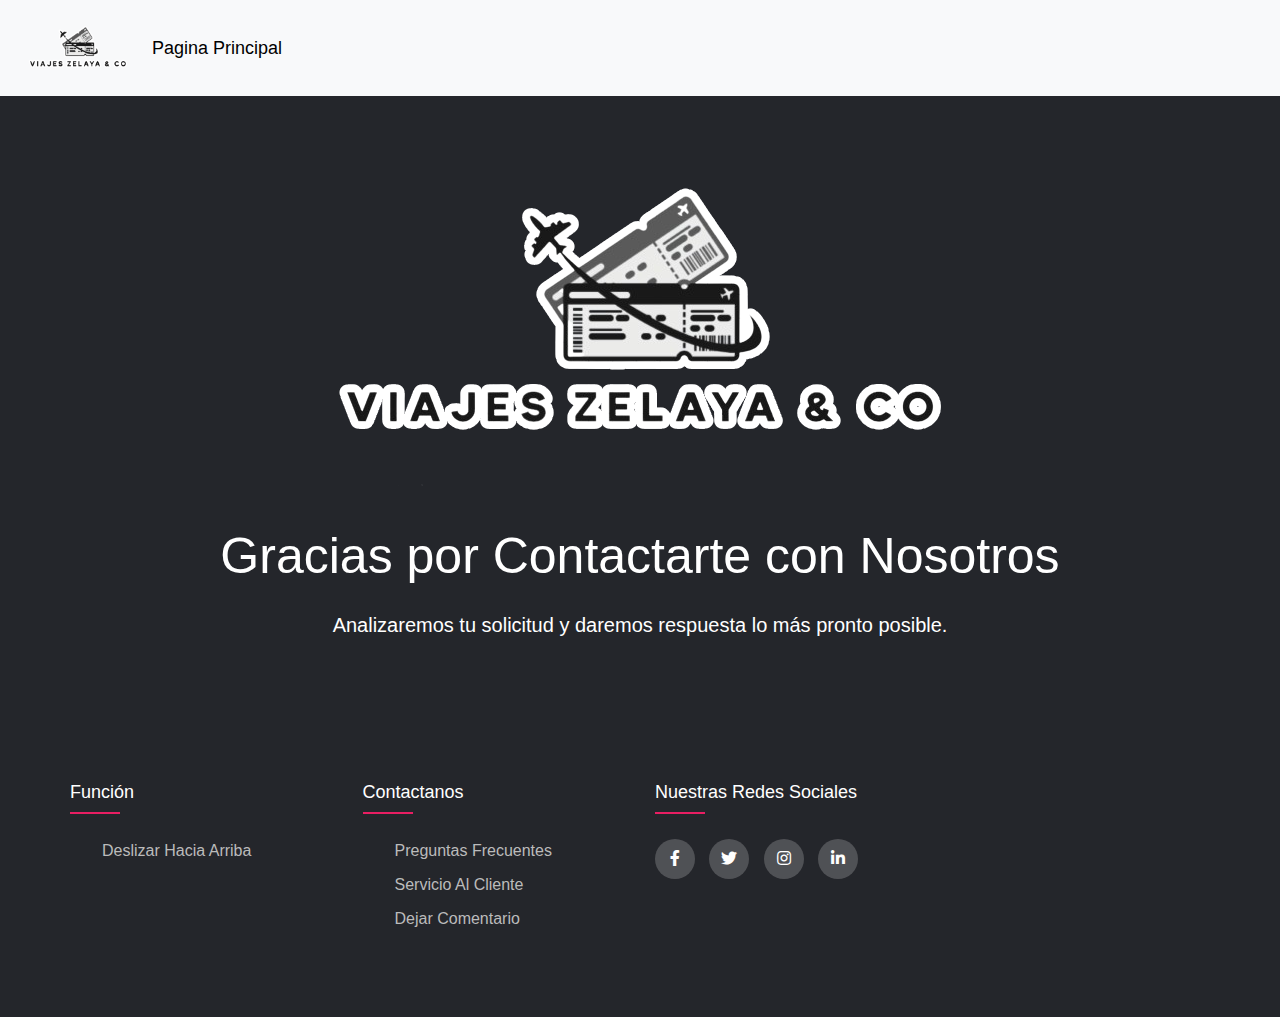
<file: salclientef.html>
<!DOCTYPE html>
<html lang="en">

<head>
    <meta charset="UTF-8">
    <meta name="viewport" content="width=device-width, initial-scale=1.0">
    <title>Servicio al Cliente</title>
    <link href="https://cdn.jsdelivr.net/npm/bootstrap@5.3.0-alpha1/dist/css/bootstrap.min.css" rel="stylesheet">
    <link rel="stylesheet" href="styles/stylesalclientef.css">
    <link rel="stylesheet" type="text/css"
        href="https://cdnjs.cloudflare.com/ajax/libs/font-awesome/5.15.1/css/all.min.css">
    <link rel="shortcut icon" href="assets/icono/servicio.ico" />
</head>

<body>
    <!-- Navbar -->
    <nav id="navbar-example2" class="navbar navbar-expand-lg navbar-custom bg-body-tertiary px-3 mb-3">
        <div class="container-fluid">
            <a class="navbar-brand" href="index.html"><img src="assets/logoayco.png" alt="Logo"
                    height="70px" width="100px"></a>
            <button class="navbar-toggler" type="button" data-bs-toggle="collapse"
                data-bs-target="#navbarSupportedContent" aria-controls="navbarSupportedContent" aria-expanded="false"
                aria-label="Toggle navigation">
                <span class="navbar-toggler-icon"></span>
            </button>
            <div class="collapse navbar-collapse" id="navbarSupportedContent">
                <ul class="navbar-nav me-auto mb-2 mb-lg-0">
                    <li class="nav-item">
                        <a class="nav-link active" aria-current="page" href="index.html">Pagina
                            Principal</a>
                    </li>
                </ul>
            </div>
            <ul class="nav nav-pills">
            </ul>
        </div>
    </nav>

    <!-- Mensaje en pantalla -->
    <center>
        <img src="assets/logoayco.png" alt="">

        <p>Gracias por Contactarte con Nosotros</p>

        <p2>Analizaremos tu solicitud y daremos respuesta lo más pronto posible.</p2>
    </center>
    <br><br><br>

    <!-- Footer -->
    <footer class="footer">
        <div class="container">
            <div class="row">
                <div class="footer-col">
                    <h4>Función</h4>
                    <ul>
                        <li><a href="#">Deslizar hacia Arriba</a></li>
                    </ul>
                </div>
                <div class="footer-col">
                    <h4>Contactanos</h4>
                    <ul>
                        <li><a href="preguntas.html">Preguntas Frecuentes</a></li>
                        <li><a href="contactanos.html">Servicio al Cliente</a></li>
                        <li><a href="comentario.html">Dejar comentario</a></li>
                    </ul>
                </div>
                <div class="footer-col">
                    <h4>Nuestras Redes Sociales</h4>
                    <div class="social-links">
                        <a href="https://www.facebook.com/?locale=es_LA"><i class="fab fa-facebook-f"></i></a>
                        <a href="https://x.com/?lang=es"><i class="fab fa-twitter"></i></a>
                        <a href="https://www.instagram.com/"><i class="fab fa-instagram"></i></a>
                        <a href="https://es.linkedin.com/"><i class="fab fa-linkedin-in"></i></a>
                    </div>
                </div>
            </div>
        </div>
    </footer>

    <script src="https://cdn.jsdelivr.net/npm/bootstrap@5.3.3/dist/js/bootstrap.bundle.min.js"
    integrity="sha384-YvpcrYf0tY3lHB60NNkmXc5s9fDVZLESaAA55NDzOxhy9GkcIdslK1eN7N6jIeHz"
    crossorigin="anonymous"></script>
</body>

</html>
</file>
<file: styles/styleindex.css>
body {
	background-color: #24262b;
}

.navbar-custom {
	background-color: #24262b;
}

.navbar-custom .navbar-brand,
.navbar-custom .nav-link {
	text-align: center;
	color: rgb(0, 0, 0);
	font-size: 18px;
}

.navbar-custom .nav-link:hover {
	color: #ffcc00;
}

p1 {
	font-family: Arial, Helvetica, sans-serif;
	font-size: 300%;
	font-style: bold;
	color: white
}

p5 {
	font-family: Arial, Helvetica, sans-serif;
	font-size: 150%;
	color: white
}

p4 {
	font-family: Arial, Helvetica, sans-serif;
	font-size: 300%;
	color: white
}

.Quienes {
	font-family: 'Times New Roman', Times, serif;
	font-style: bold;
	font-size: 50px;
	font-family: Arial, Helvetica, sans-serif;
}

h5 {
	font-family: 'Times New Roman', Times, serif;
	font-style: bold;
	font-size: 30px;
	font-family: Arial, Helvetica, sans-serif;
}

@import url('https://fonts.googleapis.com/css2?family=Poppins:wght@300;400;500;600;700&display=swap');

body {
	line-height: 1.5;
	font-family: 'Poppins', sans-serif;
}

* {
	margin: 0;
	padding: 0;
	box-sizing: border-box;
}

.container {
	max-width: 1170px;
	margin: auto;
}

.row {
	display: flex;
	flex-wrap: wrap;
}

ul {
	list-style: none;
}

.footer {
	background-color: #24262b;
	padding: 70px 0;
}

.footer-col {
	width: 25%;
	padding: 0 15px;
}

.footer-col h4 {
	font-size: 18px;
	color: #ffffff;
	text-transform: capitalize;
	margin-bottom: 35px;
	font-weight: 500;
	position: relative;
}

.footer-col h4::before {
	content: '';
	position: absolute;
	left: 0;
	bottom: -10px;
	background-color: #e91e63;
	height: 2px;
	box-sizing: border-box;
	width: 50px;
}

.footer-col ul li:not(:last-child) {
	margin-bottom: 10px;
}

.footer-col ul li a {
	font-size: 16px;
	text-transform: capitalize;
	color: #ffffff;
	text-decoration: none;
	font-weight: 300;
	color: #bbbbbb;
	display: block;
	transition: all 0.3s ease;
}

.footer-col ul li a:hover {
	color: #ffffff;
	padding-left: 8px;
}

.footer-col .social-links a {
	display: inline-block;
	height: 40px;
	width: 40px;
	background-color: rgba(255, 255, 255, 0.2);
	margin: 0 10px 10px 0;
	text-align: center;
	line-height: 40px;
	border-radius: 50%;
	color: #ffffff;
	transition: all 0.5s ease;
}

.footer-col .social-links a:hover {
	color: #24262b;
	background-color: #ffffff;
}

/*responsive*/
@media(max-width: 767px) {
	.footer-col {
		width: 50%;
		margin-bottom: 30px;
	}
}

@media(max-width: 574px) {
	.footer-col {
		width: 100%;
	}
}

.carousel-item {
	transition: transform 0.5s ease-in-out, opacity 0.5s ease-in-out;
}

.carousel-control-prev-icon,
.carousel-control-next-icon {
	transition: opacity .50s ease;
}


.carousel-control-prev-icon:hover,
.carousel-control-next-icon:hover {
	opacity: 0.7;
}

.btn-primary {
	font-size: 20px;
}

.btn-secondary{
	font-size: 50px;
}
.custom-button2{
	font-size: 50px;
}
</file>
<file: styles/stylecomentario.css>
body {
	background-color: #24262b;
}


.navbar-custom {
	background-color: #24262b;
}

.navbar-custom .navbar-brand,
.navbar-custom .nav-link {
	text-align: center;
	color: rgb(0, 0, 0);
	font-size: 18px;
}

.navbar-custom .nav-link:hover {
	color: #ffcc00;
}


p2 {
	font-size: 30px;
	font-family: Arial, Helvetica, sans-serif;
	color: white
}

.form-label {
	color: white
}

@import url('https://fonts.googleapis.com/css2?family=Poppins:wght@300;400;500;600;700&display=swap');

body {
	line-height: 1.5;
	font-family: 'Poppins', sans-serif;
}

* {
	margin: 0;
	padding: 0;
	box-sizing: border-box;
}

.container {
	max-width: 1170px;
	margin: auto;
}

.row {
	display: flex;
	flex-wrap: wrap;
}

ul {
	list-style: none;
}

.footer {
	background-color: #24262b;
	padding: 70px 0;
}

.footer-col {
	width: 25%;
	padding: 0 15px;
}

.footer-col h4 {
	font-size: 18px;
	color: #ffffff;
	text-transform: capitalize;
	margin-bottom: 35px;
	font-weight: 500;
	position: relative;
}

.footer-col h4::before {
	content: '';
	position: absolute;
	left: 0;
	bottom: -10px;
	background-color: #e91e63;
	height: 2px;
	box-sizing: border-box;
	width: 50px;
}

.footer-col ul li:not(:last-child) {
	margin-bottom: 10px;
}

.footer-col ul li a {
	font-size: 16px;
	text-transform: capitalize;
	color: #ffffff;
	text-decoration: none;
	font-weight: 300;
	color: #bbbbbb;
	display: block;
	transition: all 0.3s ease;
}

.footer-col ul li a:hover {
	color: #ffffff;
	padding-left: 8px;
}

.footer-col .social-links a {
	display: inline-block;
	height: 40px;
	width: 40px;
	background-color: rgba(255, 255, 255, 0.2);
	margin: 0 10px 10px 0;
	text-align: center;
	line-height: 40px;
	border-radius: 50%;
	color: #ffffff;
	transition: all 0.5s ease;
}

.footer-col .social-links a:hover {
	color: #24262b;
	background-color: #ffffff;
}

@media(max-width: 767px) {
	.footer-col {
		width: 50%;
		margin-bottom: 30px;
	}
}

@media(max-width: 574px) {
	.footer-col {
		width: 100%;
	}
}
</file>
<file: styles/stylecomentariof.css>
body{
    background-color: #24262b;
}

/* styleindex.css */

.navbar-custom {
    background-color: #24262b; /* Cambia esto al color que prefieras */
}

.navbar-custom .navbar-brand,
.navbar-custom .nav-link {
    text-align: center;
    color: rgb(0, 0, 0); /* Color del texto en la navbar */
	font-size: 18px;
}

.navbar-custom .nav-link:hover {
    color: #ffcc00; /* Color del texto cuando pasa el mouse por encima */
}

p{
	color: white;
	font-size: 50px;
	font-family: Arial, Helvetica, sans-serif
}

p2{
	color: white;
	font-size: 20px;
	font-family: Arial, Helvetica, sans-serif
}

@import url('https://fonts.googleapis.com/css2?family=Poppins:wght@300;400;500;600;700&display=swap');
body{
	line-height: 1.5;
	font-family: 'Poppins', sans-serif;
}
*{
	margin:0;
	padding:0;
	box-sizing: border-box;
}
.container{
	max-width: 1170px;
	margin:auto;
}
.row{
	display: flex;
	flex-wrap: wrap;
}
ul{
	list-style: none;
}
.footer{
	background-color: #24262b;
    padding: 70px 0;
}
.footer-col{
   width: 25%;
   padding: 0 15px;
}
.footer-col h4{
	font-size: 18px;
	color: #ffffff;
	text-transform: capitalize;
	margin-bottom: 35px;
	font-weight: 500;
	position: relative;
}
.footer-col h4::before{
	content: '';
	position: absolute;
	left:0;
	bottom: -10px;
	background-color: #e91e63;
	height: 2px;
	box-sizing: border-box;
	width: 50px;
}
.footer-col ul li:not(:last-child){
	margin-bottom: 10px;
}
.footer-col ul li a{
	font-size: 16px;
	text-transform: capitalize;
	color: #ffffff;
	text-decoration: none;
	font-weight: 300;
	color: #bbbbbb;
	display: block;
	transition: all 0.3s ease;
}
.footer-col ul li a:hover{
	color: #ffffff;
	padding-left: 8px;
}
.footer-col .social-links a{
	display: inline-block;
	height: 40px;
	width: 40px;
	background-color: rgba(255,255,255,0.2);
	margin:0 10px 10px 0;
	text-align: center;
	line-height: 40px;
	border-radius: 50%;
	color: #ffffff;
	transition: all 0.5s ease;
}
.footer-col .social-links a:hover{
	color: #24262b;
	background-color: #ffffff;
}

/*responsive*/
@media(max-width: 767px){
  .footer-col{
    width: 50%;
    margin-bottom: 30px;
}
}
@media(max-width: 574px){
  .footer-col{
    width: 100%;
}
}
</file>
<file: styles/eleccion.css>
body {
	background-color: #24262b;
    background-color: #24262b;
	background-image: url("../assets/naran.gif");
	background-size: cover; /* Asegura que la imagen cubra toda la pantalla */
	background-position: center; /* Centra la imagen */
	 /* Evita que la imagen se repita */
	background-attachment: fixed; /* Hace que la imagen de fondo se quede fija mientras se desplaza el contenido */

}

.navbar-custom {
	background-color: #24262b;
}

.navbar-custom .navbar-brand,
.navbar-custom .nav-link {
	text-align: center;
	color: rgb(0, 0, 0);
	font-size: 18px;
}

.navbar-custom .nav-link:hover {
	color: #ffcc00;
}

p1 {
	font-family: Arial, Helvetica, sans-serif;
	font-size: 300%;
	font-style: bold;
	color: white
}

p5 {
	font-family: Arial, Helvetica, sans-serif;
	font-size: 70px;
	color: white
}

p4 {
	font-family: Arial, Helvetica, sans-serif;
	font-size: 300%;
	color: white
}

.Quienes {
	font-family: 'Times New Roman', Times, serif;
	font-style: bold;
	font-size: 50px;
	font-family: Arial, Helvetica, sans-serif;
}

h5 {
	font-family: 'Times New Roman', Times, serif;
	font-style: bold;
	font-size: 30px;
	font-family: Arial, Helvetica, sans-serif;
}

@import url('https://fonts.googleapis.com/css2?family=Poppins:wght@300;400;500;600;700&display=swap');

body {
	line-height: 1.5;
	font-family: 'Poppins', sans-serif;
}

* {
	margin: 0;
	padding: 0;
	box-sizing: border-box;
}

.container {
	max-width: 1170px;
	margin: auto;
}

.row {
	display: flex;
	flex-wrap: wrap;
}

ul {
	list-style: none;
}

.footer {
	background-color: #24262b;
	padding: 70px 0;
}

.footer-col {
	width: 25%;
	padding: 0 15px;
}

.footer-col h4 {
	font-size: 18px;
	color: #ffffff;
	text-transform: capitalize;
	margin-bottom: 35px;
	font-weight: 500;
	position: relative;
}

.footer-col h4::before {
	content: '';
	position: absolute;
	left: 0;
	bottom: -10px;
	background-color: #e91e63;
	height: 2px;
	box-sizing: border-box;
	width: 50px;
}

.footer-col ul li:not(:last-child) {
	margin-bottom: 10px;
}

.footer-col ul li a {
	font-size: 16px;
	text-transform: capitalize;
	color: #ffffff;
	text-decoration: none;
	font-weight: 300;
	color: #bbbbbb;
	display: block;
	transition: all 0.3s ease;
}

.footer-col ul li a:hover {
	color: #ffffff;
	padding-left: 8px;
}

.footer-col .social-links a {
	display: inline-block;
	height: 40px;
	width: 40px;
	background-color: rgba(255, 255, 255, 0.2);
	margin: 0 10px 10px 0;
	text-align: center;
	line-height: 40px;
	border-radius: 50%;
	color: #ffffff;
	transition: all 0.5s ease;
}

.footer-col .social-links a:hover {
	color: #24262b;
	background-color: #ffffff;
}

/*responsive*/
@media(max-width: 767px) {
	.footer-col {
		width: 50%;
		margin-bottom: 30px;
	}
}

@media(max-width: 574px) {
	.footer-col {
		width: 100%;
	}
}

.carousel-item {
	transition: transform 0.5s ease-in-out, opacity 0.5s ease-in-out;
}

.carousel-control-prev-icon,
.carousel-control-next-icon {
	transition: opacity .50s ease;
}


.carousel-control-prev-icon:hover,
.carousel-control-next-icon:hover {
	opacity: 0.7;
}

.btn-primary {
	font-size: 20px;
}

.btn-secondary{
	font-size: 50px;
}
.custom-button2{
	font-size: 50px;
}
</file>
<file: styles/francia.css>
body {
	background-color: #24262b;
}

.navbar-custom {
	background-color: #24262b;
}

.navbar-custom .navbar-brand,
.navbar-custom .nav-link {
	text-align: center;
	color: rgb(0, 0, 0);
	font-size: 18px;
}

.navbar-custom .nav-link:hover {
	color: #ffcc00;
}

.form-label {
	color: white;
	font-family: Arial, Helvetica, sans-serif;
}

p2 {
	color: wheat;
	font-family: 'Times New Roman', Times, serif;
	font-size: 50px;
}

p3 {
	color: white;
	font-family: Arial, Helvetica, sans-serif;
	font-size: 18px;
}
.titulodepagina{
	margin: 0px 0px -50px 400px;
	color: rgb(0, 0, 0);
    font-family:'Times New Roman', Times, serif;
    font-size: 50px; /* Asegúrate de mantener solo un font-size */
}
.desc{
    color: rgb(0, 0, 0);
    font-family:'Gill Sans', 'Gill Sans MT', Calibri, 'Trebuchet MS', sans-serif;
    font-size: 30px; /* Asegúrate de mantener solo un font-size */
    background-color: wheat;
    border-radius: 20px;
    padding: 20px;
    margin: 0px 300px 0px 300px; /* Reduce el margen izquierdo */
}

.eiffel {
    color: rgb(0, 0, 0);
    font-family:'Times New Roman', Times, serif;
    font-size: 50px; /* Asegúrate de mantener solo un font-size */
    background-color: wheat;
    border-radius: 20px;
    padding: 20px;
    margin: 0px 450px 780px 450px; /* Reduce el margen izquierdo */
}

.triunfo {
    color: rgb(0, 0, 0);
    font-family:'Gill Sans', 'Gill Sans MT', Calibri, 'Trebuchet MS', sans-serif;
    font-size: 50px; /* Asegúrate de mantener solo un font-size */
    background-color: wheat;
    border-radius: 20px;
    padding: 20px;
    margin: 0px 300px 780px 300px; /* Reduce el margen izquierdo */
}

.museo {
    color: rgb(0, 0, 0);
    font-family:'Gill Sans', 'Gill Sans MT', Calibri, 'Trebuchet MS', sans-serif;
    font-size: 50px; /* Asegúrate de mantener solo un font-size */
    background-color: wheat;
    border-radius: 20px;
    padding: 20px;
    margin: 0px 300px 780px 300px; /* Reduce el margen izquierdo */
}

.titulo{
	color: rgb(0, 0, 0);
    font-family:'Gill Sans', 'Gill Sans MT', Calibri, 'Trebuchet MS', sans-serif;
    font-size: 50px; /* Asegúrate de mantener solo un font-size */
    background-color: wheat;
    border-radius: 20px;
    padding: 20px;
    margin: 0px 700px 0px 700px; /* Reduce el margen izquierdo */
}
    
@import url('https://fonts.googleapis.com/css2?family=Poppins:wght@300;400;500;600;700&display=swap');

body {
	line-height: 1.5;
	font-family: 'Poppins', sans-serif;
}

* {
	margin: 0;
	padding: 0;
	box-sizing: border-box;
}

.container {
	max-width: 1170px;
	margin: auto;
}

.row {
	display: flex;
	flex-wrap: wrap;
}

ul {
	list-style: none;
}

.footer {
	background-color: #24262b;
	padding: 70px 0;
}

.footer-col {
	width: 25%;
	padding: 0 15px;
}

.footer-col h4 {
	font-size: 18px;
	color: #ffffff;
	text-transform: capitalize;
	margin-bottom: 35px;
	font-weight: 500;
	position: relative;
}

.footer-col h4::before {
	content: '';
	position: absolute;
	left: 0;
	bottom: -10px;
	background-color: #e91e63;
	height: 2px;
	box-sizing: border-box;
	width: 50px;
}

.footer-col ul li:not(:last-child) {
	margin-bottom: 10px;
}

.footer-col ul li a {
	font-size: 16px;
	text-transform: capitalize;
	color: #ffffff;
	text-decoration: none;
	font-weight: 300;
	color: #bbbbbb;
	display: block;
	transition: all 0.3s ease;
}

.footer-col ul li a:hover {
	color: #ffffff;
	padding-left: 8px;
}

.footer-col .social-links a {
	display: inline-block;
	height: 40px;
	width: 40px;
	background-color: rgba(255, 255, 255, 0.2);
	margin: 0 10px 10px 0;
	text-align: center;
	line-height: 40px;
	border-radius: 50%;
	color: #ffffff;
	transition: all 0.5s ease;
}

.footer-col .social-links a:hover {
	color: #24262b;
	background-color: #ffffff;
}

@media(max-width: 767px) {
	.footer-col {
		width: 50%;
		margin-bottom: 30px;
	}
}

@media(max-width: 574px) {
	.footer-col {
		width: 100%;
	}
}
</file>
<file: styles/japon.css>
body {
	background-color: #24262b;
}

.navbar-custom {
	background-color: #24262b;
}

.navbar-custom .navbar-brand,
.navbar-custom .nav-link {
	text-align: center;
	color: rgb(0, 0, 0);
	font-size: 18px;
}

.navbar-custom .nav-link:hover {
	color: #ffcc00;
}

.form-label {
	color: white;
	font-family: Arial, Helvetica, sans-serif;
}

p2 {
	color: wheat;
	font-family: 'Times New Roman', Times, serif;
	font-size: 50px;
}

p3 {
	color: white;
	font-family: Arial, Helvetica, sans-serif;
	font-size: 18px;
}
.titulodepagina{
	margin: 0px 0px -50px 400px;
	color: rgb(0, 0, 0);
    font-family: Arial, Helvetica, sans-serif;
    font-size: 50px; /* Asegúrate de mantener solo un font-size */
}
.desc{
    color: rgb(255, 255, 255);
    font-family:Arial, Helvetica, sans-serif;
    font-size: 30px; /* Asegúrate de mantener solo un font-size */
    background-color: navy;
    border-radius: 20px;
    padding: 20px;
    margin: 0px 300px 0px 300px; /* Reduce el margen izquierdo */
}

.ben {
    color: rgb(255, 255, 255);
    font-family:Arial, Helvetica, sans-serif;
    font-size: 50px; /* Asegúrate de mantener solo un font-size */
    background-color:navy;
    border-radius: 20px;
    padding: 20px;
    margin: 0px 350px 700px 350px; /* Reduce el margen izquierdo */
}

.buck {
    color: rgb(255, 255, 255);
    font-family:Arial, Helvetica, sans-serif;
    font-size: 50px; /* Asegúrate de mantener solo un font-size */
    background-color: navy;
    border-radius: 20px;
    padding: 20px;
    margin: 0px 300px 780px 300px; /* Reduce el margen izquierdo */
}

.torre {
    color: rgb(255, 255, 255);
    font-family:Arial, Helvetica, sans-serif;
    font-size: 50px; /* Asegúrate de mantener solo un font-size */
    background-color: navy;
    border-radius: 20px;
    padding: 20px;
    margin: 0px 300px 780px 300px; /* Reduce el margen izquierdo */
}

.titulo{
	color: rgb(255, 255, 255);
    font-family:Arial, Helvetica, sans-serif;
    font-size: 50px; /* Asegúrate de mantener solo un font-size */
    background-color: navy;
    border-radius: 20px;
    padding: 20px;
    margin: 0px 700px 0px 700px; /* Reduce el margen izquierdo */
}
    
@import url('https://fonts.googleapis.com/css2?family=Poppins:wght@300;400;500;600;700&display=swap');

body {
	line-height: 1.5;
	font-family: 'Poppins', sans-serif;
}

* {
	margin: 0;
	padding: 0;
	box-sizing: border-box;
}

.container {
	max-width: 1170px;
	margin: auto;
}

.row {
	display: flex;
	flex-wrap: wrap;
}

ul {
	list-style: none;
}

.footer {
	background-color: #24262b;
	padding: 70px 0;
}

.footer-col {
	width: 25%;
	padding: 0 15px;
}

.footer-col h4 {
	font-size: 18px;
	color: #ffffff;
	text-transform: capitalize;
	margin-bottom: 35px;
	font-weight: 500;
	position: relative;
}

.footer-col h4::before {
	content: '';
	position: absolute;
	left: 0;
	bottom: -10px;
	background-color: #e91e63;
	height: 2px;
	box-sizing: border-box;
	width: 50px;
}

.footer-col ul li:not(:last-child) {
	margin-bottom: 10px;
}

.footer-col ul li a {
	font-size: 16px;
	text-transform: capitalize;
	color: #ffffff;
	text-decoration: none;
	font-weight: 300;
	color: #bbbbbb;
	display: block;
	transition: all 0.3s ease;
}

.footer-col ul li a:hover {
	color: #ffffff;
	padding-left: 8px;
}

.footer-col .social-links a {
	display: inline-block;
	height: 40px;
	width: 40px;
	background-color: rgba(255, 255, 255, 0.2);
	margin: 0 10px 10px 0;
	text-align: center;
	line-height: 40px;
	border-radius: 50%;
	color: #ffffff;
	transition: all 0.5s ease;
}

.footer-col .social-links a:hover {
	color: #24262b;
	background-color: #ffffff;
}

@media(max-width: 767px) {
	.footer-col {
		width: 50%;
		margin-bottom: 30px;
	}
}

@media(max-width: 574px) {
	.footer-col {
		width: 100%;
	}
}
</file>
<file: styles/londres.css>
body {
	background-color: #24262b;
}

.navbar-custom {
	background-color: #24262b;
}

.navbar-custom .navbar-brand,
.navbar-custom .nav-link {
	text-align: center;
	color: rgb(0, 0, 0);
	font-size: 18px;
}

.navbar-custom .nav-link:hover {
	color: #ffcc00;
}

.form-label {
	color: white;
	font-family: Arial, Helvetica, sans-serif;
}

p2 {
	color: wheat;
	font-family: 'Times New Roman', Times, serif;
	font-size: 50px;
}

p3 {
	color: white;
	font-family: Arial, Helvetica, sans-serif;
	font-size: 18px;
}
.titulodepagina{
	margin: 0px 0px -50px 400px;
	color: rgb(0, 0, 0);
    font-family: Arial, Helvetica, sans-serif;
    font-size: 50px; /* Asegúrate de mantener solo un font-size */
}
.desc{
    color: rgb(255, 255, 255);
    font-family:Arial, Helvetica, sans-serif;
    font-size: 30px; /* Asegúrate de mantener solo un font-size */
    background-color: red;
    border-radius: 20px;
    padding: 20px;
    margin: 0px 300px 0px 300px; /* Reduce el margen izquierdo */
}

.ben {
    color: rgb(255, 255, 255);
    font-family:Arial, Helvetica, sans-serif;
    font-size: 50px; /* Asegúrate de mantener solo un font-size */
    background-color: red;
    border-radius: 20px;
    padding: 20px;
    margin: 0px 350px 700px 350px; /* Reduce el margen izquierdo */
}

.buck {
    color: rgb(255, 255, 255);
    font-family:Arial, Helvetica, sans-serif;
    font-size: 50px; /* Asegúrate de mantener solo un font-size */
    background-color: red;
    border-radius: 20px;
    padding: 20px;
    margin: 0px 300px 780px 300px; /* Reduce el margen izquierdo */
}

.torre {
    color: rgb(255, 255, 255);
    font-family:Arial, Helvetica, sans-serif;
    font-size: 50px; /* Asegúrate de mantener solo un font-size */
    background-color: red;
    border-radius: 20px;
    padding: 20px;
    margin: 0px 300px 780px 300px; /* Reduce el margen izquierdo */
}

.titulo{
	color: rgb(255, 255, 255);
    font-family:Arial, Helvetica, sans-serif;
    font-size: 50px; /* Asegúrate de mantener solo un font-size */
    background-color: navy;
    border-radius: 20px;
    padding: 20px;
    margin: 0px 700px 0px 700px; /* Reduce el margen izquierdo */
}
    
@import url('https://fonts.googleapis.com/css2?family=Poppins:wght@300;400;500;600;700&display=swap');

body {
	line-height: 1.5;
	font-family: 'Poppins', sans-serif;
}

* {
	margin: 0;
	padding: 0;
	box-sizing: border-box;
}

.container {
	max-width: 1170px;
	margin: auto;
}

.row {
	display: flex;
	flex-wrap: wrap;
}

ul {
	list-style: none;
}

.footer {
	background-color: #24262b;
	padding: 70px 0;
}

.footer-col {
	width: 25%;
	padding: 0 15px;
}

.footer-col h4 {
	font-size: 18px;
	color: #ffffff;
	text-transform: capitalize;
	margin-bottom: 35px;
	font-weight: 500;
	position: relative;
}

.footer-col h4::before {
	content: '';
	position: absolute;
	left: 0;
	bottom: -10px;
	background-color: #e91e63;
	height: 2px;
	box-sizing: border-box;
	width: 50px;
}

.footer-col ul li:not(:last-child) {
	margin-bottom: 10px;
}

.footer-col ul li a {
	font-size: 16px;
	text-transform: capitalize;
	color: #ffffff;
	text-decoration: none;
	font-weight: 300;
	color: #bbbbbb;
	display: block;
	transition: all 0.3s ease;
}

.footer-col ul li a:hover {
	color: #ffffff;
	padding-left: 8px;
}

.footer-col .social-links a {
	display: inline-block;
	height: 40px;
	width: 40px;
	background-color: rgba(255, 255, 255, 0.2);
	margin: 0 10px 10px 0;
	text-align: center;
	line-height: 40px;
	border-radius: 50%;
	color: #ffffff;
	transition: all 0.5s ease;
}

.footer-col .social-links a:hover {
	color: #24262b;
	background-color: #ffffff;
}

@media(max-width: 767px) {
	.footer-col {
		width: 50%;
		margin-bottom: 30px;
	}
}

@media(max-width: 574px) {
	.footer-col {
		width: 100%;
	}
}
</file>
<file: styles/stylesalclientef.css>
body {
	background-color: #24262b;
}


.navbar-custom {
	background-color: #24262b;
}

.navbar-custom .navbar-brand,
.navbar-custom .nav-link {
	text-align: center;
	color: rgb(0, 0, 0);
	font-size: 18px;
}

.navbar-custom .nav-link:hover {
	color: #ffcc00;
}

p {
	color: white;
	font-size: 50px;
	font-family: Arial, Helvetica, sans-serif
}

p2 {
	color: white;
	font-size: 20px;
	font-family: Arial, Helvetica, sans-serif
}

@import url('https://fonts.googleapis.com/css2?family=Poppins:wght@300;400;500;600;700&display=swap');

body {
	line-height: 1.5;
	font-family: 'Poppins', sans-serif;
}

* {
	margin: 0;
	padding: 0;
	box-sizing: border-box;
}

.container {
	max-width: 1170px;
	margin: auto;
}

.row {
	display: flex;
	flex-wrap: wrap;
}

ul {
	list-style: none;
}

.footer {
	background-color: #24262b;
	padding: 70px 0;
}

.footer-col {
	width: 25%;
	padding: 0 15px;
}

.footer-col h4 {
	font-size: 18px;
	color: #ffffff;
	text-transform: capitalize;
	margin-bottom: 35px;
	font-weight: 500;
	position: relative;
}

.footer-col h4::before {
	content: '';
	position: absolute;
	left: 0;
	bottom: -10px;
	background-color: #e91e63;
	height: 2px;
	box-sizing: border-box;
	width: 50px;
}

.footer-col ul li:not(:last-child) {
	margin-bottom: 10px;
}

.footer-col ul li a {
	font-size: 16px;
	text-transform: capitalize;
	color: #ffffff;
	text-decoration: none;
	font-weight: 300;
	color: #bbbbbb;
	display: block;
	transition: all 0.3s ease;
}

.footer-col ul li a:hover {
	color: #ffffff;
	padding-left: 8px;
}

.footer-col .social-links a {
	display: inline-block;
	height: 40px;
	width: 40px;
	background-color: rgba(255, 255, 255, 0.2);
	margin: 0 10px 10px 0;
	text-align: center;
	line-height: 40px;
	border-radius: 50%;
	color: #ffffff;
	transition: all 0.5s ease;
}

.footer-col .social-links a:hover {
	color: #24262b;
	background-color: #ffffff;
}

@media(max-width: 767px) {
	.footer-col {
		width: 50%;
		margin-bottom: 30px;
	}
}

@media(max-width: 574px) {
	.footer-col {
		width: 100%;
	}
}
</file>
